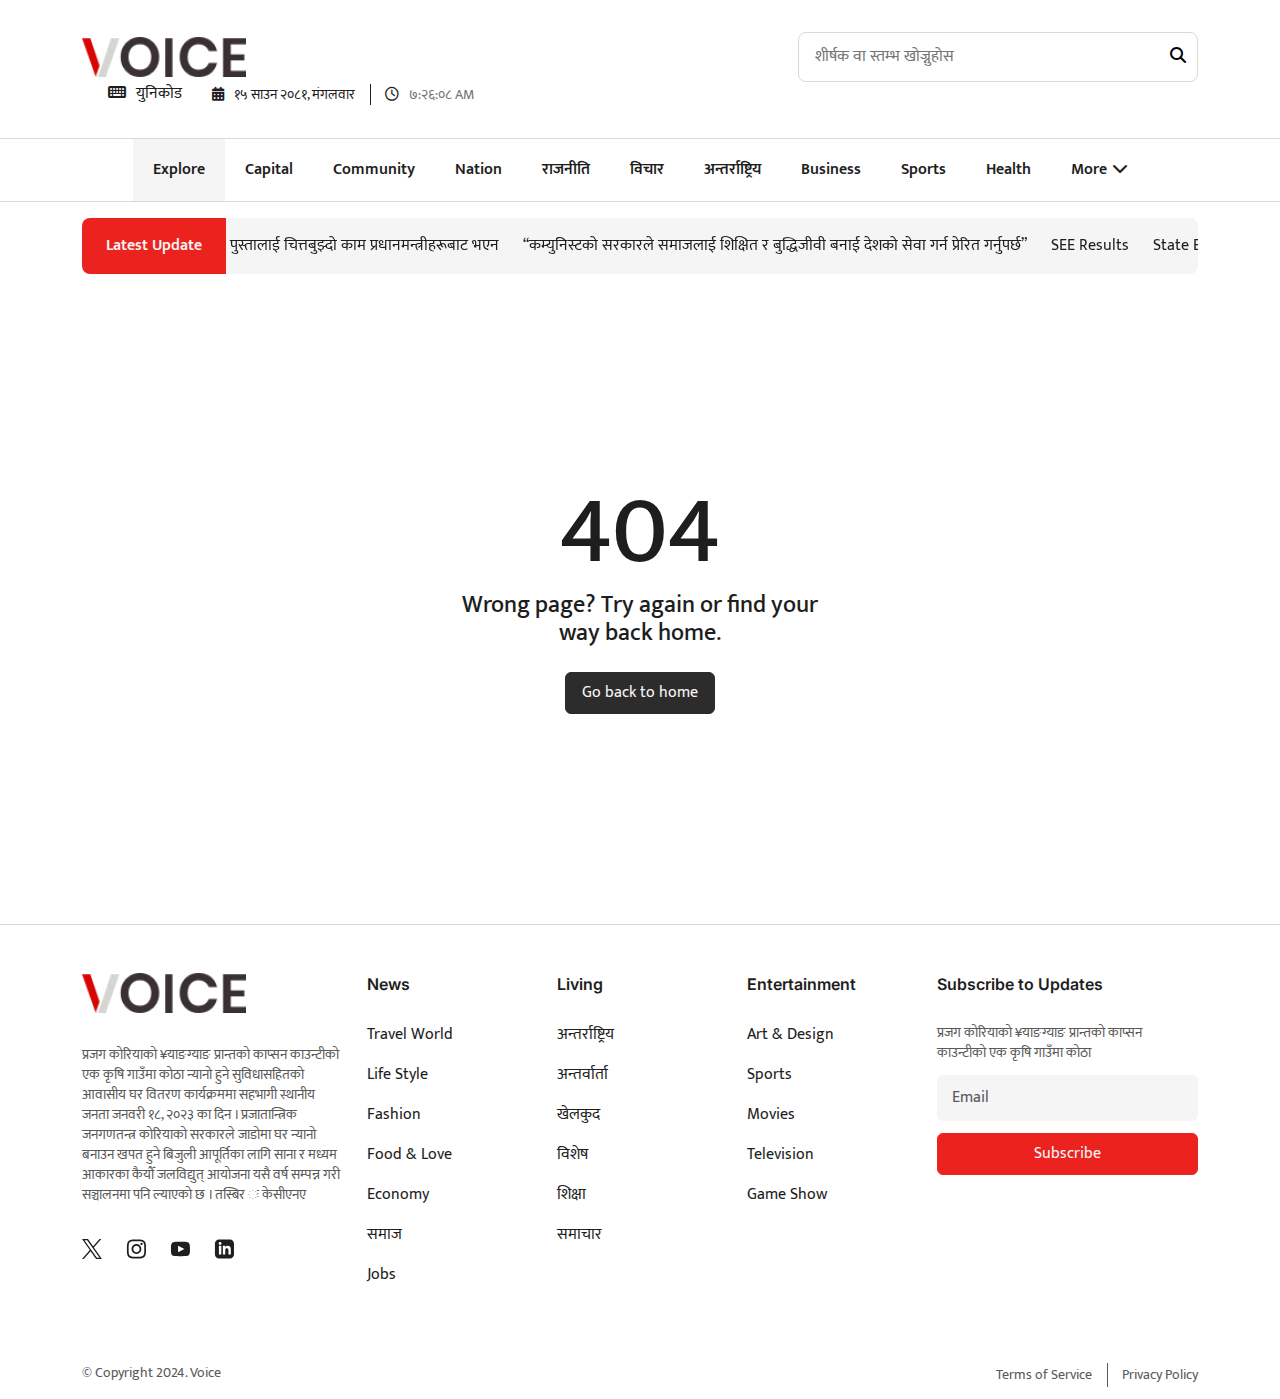
<file: errorpage.html>
<!DOCTYPE html>
<html lang="en">
<head>
    <meta charset="UTF-8">
    <meta name="viewport" content="width=device-width, initial-scale=1">
    <title>Error page</title>
    <link rel="stylesheet" type="text/css" href="css/bootstrap.css">
    <link rel="stylesheet" type="text/css" href="css/splide.min.css">
    <link rel="stylesheet" type="text/css" href="css/all.css">
    <link rel="stylesheet" type="text/css" href="styles.css">
    <link rel="stylesheet" type="text/css" href="css/responsive.css">
</head>
<body>

    <!-- header -->
    <header class="site-header">
        <div class="logo-search-login">
            <div class="container">
                <div class="wrap">
                    <div class="logo">
                        <a href="index.html" title="">
                            <img src="image/logo.png" alt="">
                        </a>
                    </div>
                    <div class="search-box">
                        <form action="">
                            <div class="wrap">
                                <div class="form-group">
                                    <input type="text" placeholder="शीर्षक वा स्तम्भ खोज्नुहोस" class="form-input"
                                        id="searchInput">
                                </div>
                                <div class="form-group submit">
                                    <button type="submit">
                                        <span class="icon"><i class="fa-solid fa-magnifying-glass"></i></span>
                                    </button>
                                </div>
                            </div>
                        </form>
                    </div>
                    <div class="date-time top-text-wrap">
                        <div class="unicode">
                            <a href="unicode-page.html" title="">
                                <span class="icon">
                                    <i class="fa-solid fa-keyboard"></i>
                                </span>
                                <span class="text">युनिकोड</span>
                            </a>
                        </div>
                        <span class="item date">
                            <i class="fa-solid fa-calendar-days"></i>
                            <div class="dateDisplay">१५ साउन २०८१, मंगलवार</div>
                        </span>
                        <span class="item time">
                            <i class="fa-regular fa-clock"></i>
                            <div id="timeDisplay"></div>
                        </span>
                    </div>
                </div>
            </div>
        </div>
        <div class="bottom-header">
            <nav>
                <div class="container">
                    <div class="nav-bar">
                        <div class="logo">
                            <a href="index.html" title="">
                                <img src="image/logo.png" alt="">
                            </a>
                        </div>
                        <div class="menu-wrap">
                            <div class="menu-close">
                                <i class="fa-solid fa-x"></i>
                            </div>
                            <ul class="primary-menu">
                                <li>
                                    <a href="errorpage.html" title="" class="active">Explore</a>
                                </li>
                                <li>
                                    <a href="listing-page.html" title="">Capital</a>
                                </li>
                                <li>
                                    <a href="single-page.html" title="">Community</a>
                                </li>
                                <li>
                                    <a href="search-result.html" title="">Nation</a>
                                </li>
                                <li>
                                    <a href="errorpage2.html" title="">राजनीति</a>
                                </li>
                                <li>
                                    <a href="#" title="">विचार</a>
                                </li>
                                <li>
                                    <a href="#" title="">अन्तर्राष्ट्रिय</a>
                                </li>
                                <li>
                                    <a href="#" title="">Business</a>
                                </li>
                                <li>
                                    <a href="#" title="">Sports</a>
                                </li>
                                <li>
                                    <a href="#" title="">Health</a>
                                </li>
                                <li class="more-link">
                                    <a href="#" title="">More</a>
                                    <ul class="sub-menu">
                                        <li>
                                            <a href="#" title="">कला–मनोरञ्जन</a>
                                        </li>
                                        <li>
                                            <a href="#" title="">खेलकुद</a>
                                        </li>
                                    </ul>
                                </li>
                            </ul>
                        </div>
                        <div class="hamburger-menu">
                            <div class="menu-open">
                                <i class="fa-solid fa-bars"></i>
                            </div>
                        </div>
                    </div>
                    <div class="overlay"></div>
                </div>
            </nav>
        </div>
        <div class="latest-update">
            <div class="container">
                <div class="text-wrap">
                    <span class="text ">Latest Update</span>
                    <div class="splide latest-update-slide">
                        <div class="splide__track">
                            <ul class="splide__list">
                                <li class="splide__slide">
                                    <a href="#" title="" class="text">नयाँ पुस्तालाई चित्तबुझ्दो काम प्रधानमन्त्रीहरूबाट
                                        भएन</a>
                                </li>
                                <li class="splide__slide">
                                    <a href="#" title="" class="text">“कम्युनिस्टको सरकारले समाजलाई शिक्षित र बुद्धिजीवी
                                        बनाई देशको सेवा गर्न प्रेरित गर्नुपर्छ”</a>
                                </li>
                                <li class="splide__slide">
                                    <a href="#" title="" class="text">SEE Results</a>
                                </li>
                                <li class="splide__slide">
                                    <a href="#" title="" class="text">State Budget 2081/82</a>
                                </li>
                                <li class="splide__slide">
                                    <a href="#" title="" class="text">Twenty-20 World Cup Cricket</a>
                                </li>
                                <li class="splide__slide">
                                    <a href="#" title="" class="text">Budget 081/082</a>
                                </li>
                            </ul>
                        </div>
                    </div>
                </div>
            </div>
        </div>
    </header>
    <!-- header -->
     
    <!-- error-section -->
     <section class="error-section">
        <div class="container">
            <div class="error-content">
                <div class="content">
                    <div class="main-title">
                        <h1 class="title">404</h1>
                        <h2 class="sub-title">Wrong page? Try again or find your way back home.</h2>
                        <div class="btn-wrap">
                            <a href="index.html" title="" class="btn-box black">Go back to home</a>
                        </div>
                    </div>
                </div>
            </div>
        </div>
     </section>
    <!-- error-section -->

    <!-- footer -->
    <footer class="site-footer">
        <div class="top-footer">
            <div class="container">
                <div class="row g-4">
                    <div class="col-xl-3">
                        <div class="footer-content">
                            <div class="logo">
                                <a href="index.html" title="">
                                    <img src="image/logo.png" alt="">
                                </a>
                            </div>
                            <div class="description">
                                <p>प्रजग कोरियाको ¥याङग्याङ प्रान्तको काप्सन काउन्टीको एक कृषि गाउँमा कोठा न्यानो हुने सुविधासहितको आवासीय घर वितरण कार्यक्रममा सहभागी स्थानीय जनता जनवरी १८, २०२३ का दिन । प्रजातान्त्रिक जनगणतन्त्र कोरियाको सरकारले जाडोमा घर न्यानो बनाउन खपत हुने बिजुली आपूर्तिका लागि साना र मध्यम आकारका कैयौँ जलविद्युत् आयोजना यसै वर्ष सम्पन्न गरी सञ्चालनमा पनि ल्याएको छ ।  तस्बिर ः केसीएनए </p>
                            </div>
                            <ul class="social-links">
                                <li>
                                    <a href="#" title="">
                                        <span class="icon">
                                            <svg width="20" height="20" viewBox="0 0 20 20" fill="none"
                                                xmlns="http://www.w3.org/2000/svg">
                                                <path
                                                    d="M11.8948 8.46961L19.3352 0H17.5727L11.1094 7.35254L5.95104 0H0L7.80217 11.1194L0 20H1.76253L8.58351 12.2338L14.0323 20H19.9833M2.39867 1.30158H5.10641L17.5714 18.7624H14.8629"
                                                    fill="#1E1E1E" />
                                            </svg>
                                        </span>
                                    </a>
                                </li>
                                <li>
                                    <a href="#" title="">
                                        <span class="icon">
                                            <svg width="21" height="20" viewBox="0 0 21 20" fill="none"
                                                xmlns="http://www.w3.org/2000/svg">
                                                <path
                                                    d="M10.9833 1.8025C13.6533 1.8025 13.97 1.8125 15.025 1.86083C17.735 1.98417 19.0008 3.27 19.1242 5.96C19.1725 7.01417 19.1817 7.33083 19.1817 10.0008C19.1817 12.6717 19.1717 12.9875 19.1242 14.0417C19 16.7292 17.7375 18.0175 15.025 18.1408C13.97 18.1892 13.655 18.1992 10.9833 18.1992C8.31334 18.1992 7.99667 18.1892 6.9425 18.1408C4.22584 18.0167 2.96667 16.725 2.84334 14.0408C2.795 12.9867 2.785 12.6708 2.785 10C2.785 7.33 2.79584 7.01417 2.84334 5.95917C2.9675 3.27 4.23 1.98333 6.9425 1.86C7.9975 1.8125 8.31334 1.8025 10.9833 1.8025ZM10.9833 0C8.2675 0 7.9275 0.0116667 6.86084 0.06C3.22917 0.226667 1.21084 2.24167 1.04417 5.87667C0.995004 6.94417 0.983337 7.28417 0.983337 10C0.983337 12.7158 0.995004 13.0567 1.04334 14.1233C1.21 17.755 3.225 19.7733 6.86 19.94C7.9275 19.9883 8.2675 20 10.9833 20C13.6992 20 14.04 19.9883 15.1067 19.94C18.735 19.7733 20.7583 17.7583 20.9225 14.1233C20.9717 13.0567 20.9833 12.7158 20.9833 10C20.9833 7.28417 20.9717 6.94417 20.9233 5.8775C20.76 2.24917 18.7425 0.2275 15.1075 0.0608333C14.04 0.0116667 13.6992 0 10.9833 0ZM10.9833 4.865C8.1475 4.865 5.84834 7.16417 5.84834 10C5.84834 12.8358 8.1475 15.1358 10.9833 15.1358C13.8192 15.1358 16.1183 12.8367 16.1183 10C16.1183 7.16417 13.8192 4.865 10.9833 4.865ZM10.9833 13.3333C9.1425 13.3333 7.65 11.8417 7.65 10C7.65 8.15917 9.1425 6.66667 10.9833 6.66667C12.8242 6.66667 14.3167 8.15917 14.3167 10C14.3167 11.8417 12.8242 13.3333 10.9833 13.3333ZM16.3217 3.4625C15.6583 3.4625 15.1208 4 15.1208 4.6625C15.1208 5.325 15.6583 5.8625 16.3217 5.8625C16.9842 5.8625 17.5208 5.325 17.5208 4.6625C17.5208 4 16.9842 3.4625 16.3217 3.4625Z"
                                                    fill="#1E1E1E" />
                                            </svg>
                                        </span>
                                    </a>
                                </li>
                                <li>
                                    <a href="#" title="">
                                        <span class="icon">
                                            <svg width="21" height="16" viewBox="0 0 21 16" fill="none"
                                                xmlns="http://www.w3.org/2000/svg">
                                                <path
                                                    d="M17.3292 0.653438C14.3258 0.448438 7.63667 0.449271 4.6375 0.653438C1.39 0.875104 1.0075 2.83677 0.983337 8.0001C1.0075 13.1543 1.38667 15.1243 4.6375 15.3468C7.6375 15.5509 14.3258 15.5518 17.3292 15.3468C20.5767 15.1251 20.9592 13.1634 20.9833 8.0001C20.9592 2.84594 20.58 0.875938 17.3292 0.653438ZM8.48334 11.3334V4.66677L15.15 7.99427L8.48334 11.3334Z"
                                                    fill="#1E1E1E" />
                                            </svg>
                                        </span>
                                    </a>
                                </li>
                                <li>
                                    <a href="#" title="">
                                        <span class="icon">
                                            <svg width="21" height="20" viewBox="0 0 21 20" fill="none"
                                                xmlns="http://www.w3.org/2000/svg">
                                                <path
                                                    d="M16.8167 0H5.15C2.84917 0 0.983337 1.86583 0.983337 4.16667V15.8333C0.983337 18.1342 2.84917 20 5.15 20H16.8167C19.1183 20 20.9833 18.1342 20.9833 15.8333V4.16667C20.9833 1.86583 19.1183 0 16.8167 0ZM7.65 15.8333H5.15V6.66667H7.65V15.8333ZM6.4 5.61C5.595 5.61 4.94167 4.95167 4.94167 4.14C4.94167 3.32833 5.595 2.67 6.4 2.67C7.205 2.67 7.85834 3.32833 7.85834 4.14C7.85834 4.95167 7.20584 5.61 6.4 5.61ZM17.65 15.8333H15.15V11.1633C15.15 8.35667 11.8167 8.56917 11.8167 11.1633V15.8333H9.31667V6.66667H11.8167V8.1375C12.98 5.9825 17.65 5.82333 17.65 10.2008V15.8333Z"
                                                    fill="#1E1E1E" />
                                            </svg>
                                        </span>
                                    </a>
                                </li>
                            </ul>
                        </div>
                    </div>
                    <div class="col-xl-6 col-md-8">
                        <div class="row g-4">
                            <div class="col-md-4">
                                <div class="footer-item">
                                    <h3 class="title">News</h3>
                                    <ul class="footer-link">
                                        <li><a href="#" title="">Travel World</a></li>
                                        <li><a href="#" title="">Life Style</a></li>
                                        <li><a href="#" title="">Fashion</a></li>
                                        <li><a href="#" title="">Food & Love</a></li>
                                        <li><a href="#" title="">Economy</a></li>
                                        <li><a href="#" title="">समाज</a></li>
                                        <li><a href="#" title="">Jobs</a></li>
                                    </ul>
                                </div>
                            </div>
                            <div class="col-md-4">
                                <div class="footer-item">
                                    <h3 class="title">Living</h3>
                                    <ul class="footer-link">
                                        <li><a href="#" title="">अन्तर्राष्ट्रिय</a></li>
                                        <li><a href="#" title="">अन्तर्वार्ता</a></li>
                                        <li><a href="#" title="">खेलकुद</a></li>
                                        <li><a href="#" title="">विशेष</a></li>
                                        <li><a href="#" title="">शिक्षा</a></li>
                                        <li><a href="#" title="">समाचार</a></li>
                                    </ul>
                                </div>
                            </div>
                            <div class="col-md-4">
                                <div class="footer-item">
                                    <h3 class="title">Entertainment</h3>
                                    <ul class="footer-link">
                                        <li><a href="#" title="">Art & Design</a></li>
                                        <li><a href="#" title="">Sports</a></li>
                                        <li><a href="#" title="">Movies</a></li>
                                        <li><a href="#" title="">Television</a></li>
                                        <li><a href="#" title="">Game Show</a></li>
                                    </ul>
                                </div>
                            </div>
                        </div>
                    </div>
                    <div class="col-xl-3 col-md-4">
                        <div class="footer-item">
                            <h3 class="title">Subscribe to Updates</h3>
                            <p>प्रजग कोरियाको ¥याङग्याङ प्रान्तको काप्सन काउन्टीको एक कृषि गाउँमा कोठा</p>
                            <div class="subscribe-form">
                                <form action="">
                                    <div class="wrap">
                                        <div class="form-group">
                                            <input type="email" placeholder="Email" class="form-input">
                                        </div>
                                        <div class="form-group submit">
                                            <input type="submit" class="btn-box red" value="Subscribe">
                                        </div>
                                    </div>
                                </form>
                            </div>
                        </div>
                    </div>
                </div>
            </div>
        </div>
        <div class="copy-right-box">
            <div class="container">
                <div class="wrap">
                    <span class="text">© Copyright 2024. Voice</span>
                    <ul class="copyright-list">
                        <li>
                            <a href="#" class="text" title="">Terms of Service</a>
                        </li>
                        <li>
                            <a href="#" class="text" title="">Privacy Policy</a>
                        </li>
                    </ul>
                </div>
            </div>
        </div>
        <button class="bottom-to-top" id="bottom-to-top">
            <svg xmlns="http://www.w3.org/2000/svg" width="91" height="50" viewBox="0 0 91 50" fill="none" style="transform: rotate(180deg);">
                <path fill-rule="evenodd" clip-rule="evenodd" d="M90.9091 6.3188L84.5182 0L45.3955 37.551L42.5 35L41.2455 33.5671L6.48637 0.20419L0 6.42756C9.60454 15.6503 36.4273 41.3955 45.3955 50C52.0591 43.6091 45.5636 49.8415 90.9091 6.3188Z" fill="#fff"/>
            </svg>
        </button>
    </footer>
    <!-- footer -->

    <script src="js/jquery.min.js"></script>
    <script src="js/bootstrap.js"></script>
    <script src="js/splide-auto-scroll.js"></script>
    <script src="js/splide.min.js"></script>
    <script src="js/script.js"></script>
    
</body>
</html>
</file>
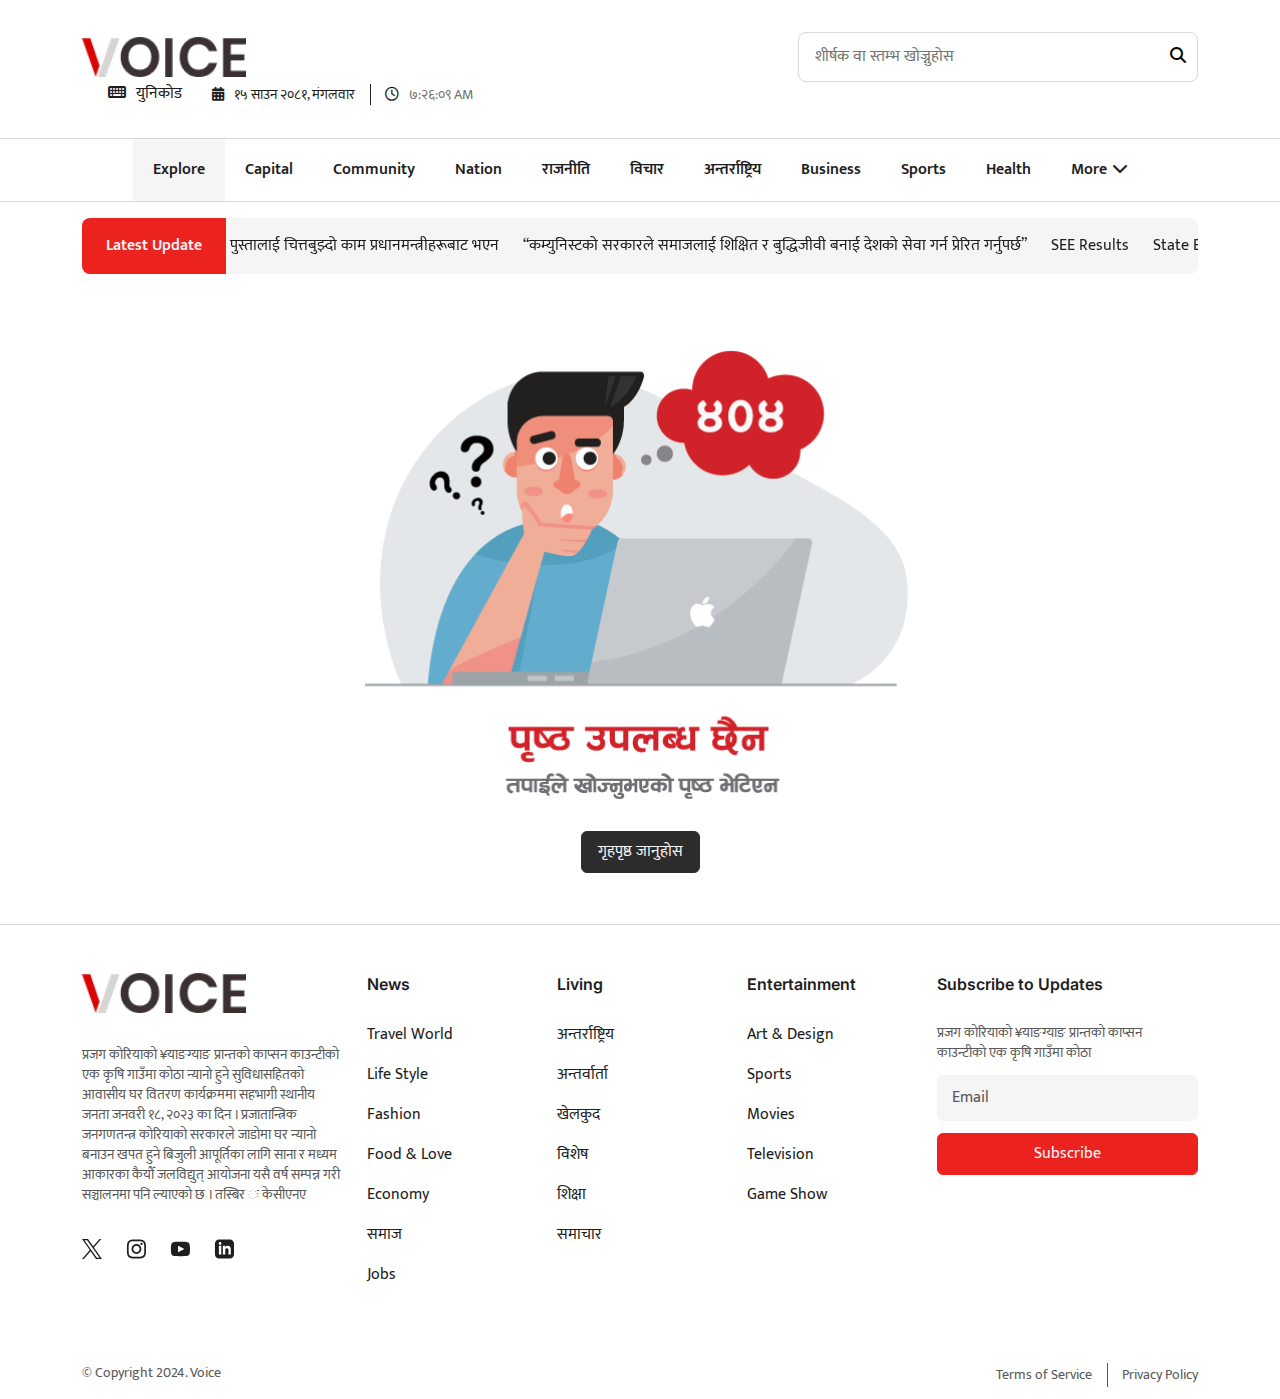
<file: errorpage2.html>
<!DOCTYPE html>
<html lang="en">

<head>
    <meta charset="UTF-8">
    <meta name="viewport" content="width=device-width, initial-scale=1">
    <title>Error page 2</title>
    <link rel="stylesheet" type="text/css" href="css/bootstrap.css">
    <link rel="stylesheet" type="text/css" href="css/splide.min.css">
    <link rel="stylesheet" type="text/css" href="css/all.css">
    <link rel="stylesheet" type="text/css" href="styles.css">
    <link rel="stylesheet" type="text/css" href="css/responsive.css">
</head>

<body>

    <!-- header -->
    <header class="site-header">
        <div class="logo-search-login">
            <div class="container">
                <div class="wrap">
                    <div class="logo">
                        <a href="index.html" title="">
                            <img src="image/logo.png" alt="">
                        </a>
                    </div>
                    <div class="search-box">
                        <form action="">
                            <div class="wrap">
                                <div class="form-group">
                                    <input type="text" placeholder="शीर्षक वा स्तम्भ खोज्नुहोस" class="form-input"
                                        id="searchInput">
                                </div>
                                <div class="form-group submit">
                                    <button type="submit">
                                        <span class="icon"><i class="fa-solid fa-magnifying-glass"></i></span>
                                    </button>
                                </div>
                            </div>
                        </form>
                    </div>
                    <div class="date-time top-text-wrap">
                        <div class="unicode">
                            <a href="unicode-page.html" title="">
                                <span class="icon">
                                    <i class="fa-solid fa-keyboard"></i>
                                </span>
                                <span class="text">युनिकोड</span>
                            </a>
                        </div>
                        <span class="item date">
                            <i class="fa-solid fa-calendar-days"></i>
                            <div class="dateDisplay">१५ साउन २०८१, मंगलवार</div>
                        </span>
                        <span class="item time">
                            <i class="fa-regular fa-clock"></i>
                            <div id="timeDisplay"></div>
                        </span>
                    </div>
                </div>
            </div>
        </div>
        <div class="bottom-header">
            <nav>
                <div class="container">
                    <div class="nav-bar">
                        <div class="logo">
                            <a href="index.html" title="">
                                <img src="image/logo.png" alt="">
                            </a>
                        </div>
                        <div class="menu-wrap">
                            <div class="menu-close">
                                <i class="fa-solid fa-x"></i>
                            </div>
                            <ul class="primary-menu">
                                <li>
                                    <a href="errorpage.html" title="" class="active">Explore</a>
                                </li>
                                <li>
                                    <a href="listing-page.html" title="">Capital</a>
                                </li>
                                <li>
                                    <a href="single-page.html" title="">Community</a>
                                </li>
                                <li>
                                    <a href="search-result.html" title="">Nation</a>
                                </li>
                                <li>
                                    <a href="errorpage2.html" title="">राजनीति</a>
                                </li>
                                <li>
                                    <a href="#" title="">विचार</a>
                                </li>
                                <li>
                                    <a href="#" title="">अन्तर्राष्ट्रिय</a>
                                </li>
                                <li>
                                    <a href="#" title="">Business</a>
                                </li>
                                <li>
                                    <a href="#" title="">Sports</a>
                                </li>
                                <li>
                                    <a href="#" title="">Health</a>
                                </li>
                                <li class="more-link">
                                    <a href="#" title="">More</a>
                                    <ul class="sub-menu">
                                        <li>
                                            <a href="#" title="">कला–मनोरञ्जन</a>
                                        </li>
                                        <li>
                                            <a href="#" title="">खेलकुद</a>
                                        </li>
                                    </ul>
                                </li>
                            </ul>
                        </div>
                        <div class="hamburger-menu">
                            <div class="menu-open">
                                <i class="fa-solid fa-bars"></i>
                            </div>
                        </div>
                    </div>
                    <div class="overlay"></div>
                </div>
            </nav>
        </div>
        <div class="latest-update">
            <div class="container">
                <div class="text-wrap">
                    <span class="text ">Latest Update</span>
                    <div class="splide latest-update-slide">
                        <div class="splide__track">
                            <ul class="splide__list">
                                <li class="splide__slide">
                                    <a href="#" title="" class="text">नयाँ पुस्तालाई चित्तबुझ्दो काम प्रधानमन्त्रीहरूबाट
                                        भएन</a>
                                </li>
                                <li class="splide__slide">
                                    <a href="#" title="" class="text">“कम्युनिस्टको सरकारले समाजलाई शिक्षित र बुद्धिजीवी
                                        बनाई देशको सेवा गर्न प्रेरित गर्नुपर्छ”</a>
                                </li>
                                <li class="splide__slide">
                                    <a href="#" title="" class="text">SEE Results</a>
                                </li>
                                <li class="splide__slide">
                                    <a href="#" title="" class="text">State Budget 2081/82</a>
                                </li>
                                <li class="splide__slide">
                                    <a href="#" title="" class="text">Twenty-20 World Cup Cricket</a>
                                </li>
                                <li class="splide__slide">
                                    <a href="#" title="" class="text">Budget 081/082</a>
                                </li>
                            </ul>
                        </div>
                    </div>
                </div>
            </div>
        </div>
    </header>
    <!-- header -->

    <section class="error-section-img">
        <div class="container">
            <div class="error-content">
                <div class="image">
                    <img src="image/404-vector.png" class="img-cover" alt="">
                </div>
                <div class="content">
                    <div class="btn-wrap center">
                        <a href="index.html" title="" class="btn-box black">गृहपृष्ठ जानुहोस</a>
                    </div>
                </div>
            </div>
        </div>
    </section>


    <!-- footer -->
    <footer class="site-footer">
        <div class="top-footer">
            <div class="container">
                <div class="row g-4">
                    <div class="col-xl-3">
                        <div class="footer-content">
                            <div class="logo">
                                <a href="index.html" title="">
                                    <img src="image/logo.png" alt="">
                                </a>
                            </div>
                            <div class="description">
                                <p>प्रजग कोरियाको ¥याङग्याङ प्रान्तको काप्सन काउन्टीको एक कृषि गाउँमा कोठा न्यानो हुने सुविधासहितको आवासीय घर वितरण कार्यक्रममा सहभागी स्थानीय जनता जनवरी १८, २०२३ का दिन । प्रजातान्त्रिक जनगणतन्त्र कोरियाको सरकारले जाडोमा घर न्यानो बनाउन खपत हुने बिजुली आपूर्तिका लागि साना र मध्यम आकारका कैयौँ जलविद्युत् आयोजना यसै वर्ष सम्पन्न गरी सञ्चालनमा पनि ल्याएको छ ।  तस्बिर ः केसीएनए </p>
                            </div>
                            <ul class="social-links">
                                <li>
                                    <a href="#" title="">
                                        <span class="icon">
                                            <svg width="20" height="20" viewBox="0 0 20 20" fill="none"
                                                xmlns="http://www.w3.org/2000/svg">
                                                <path
                                                    d="M11.8948 8.46961L19.3352 0H17.5727L11.1094 7.35254L5.95104 0H0L7.80217 11.1194L0 20H1.76253L8.58351 12.2338L14.0323 20H19.9833M2.39867 1.30158H5.10641L17.5714 18.7624H14.8629"
                                                    fill="#1E1E1E" />
                                            </svg>
                                        </span>
                                    </a>
                                </li>
                                <li>
                                    <a href="#" title="">
                                        <span class="icon">
                                            <svg width="21" height="20" viewBox="0 0 21 20" fill="none"
                                                xmlns="http://www.w3.org/2000/svg">
                                                <path
                                                    d="M10.9833 1.8025C13.6533 1.8025 13.97 1.8125 15.025 1.86083C17.735 1.98417 19.0008 3.27 19.1242 5.96C19.1725 7.01417 19.1817 7.33083 19.1817 10.0008C19.1817 12.6717 19.1717 12.9875 19.1242 14.0417C19 16.7292 17.7375 18.0175 15.025 18.1408C13.97 18.1892 13.655 18.1992 10.9833 18.1992C8.31334 18.1992 7.99667 18.1892 6.9425 18.1408C4.22584 18.0167 2.96667 16.725 2.84334 14.0408C2.795 12.9867 2.785 12.6708 2.785 10C2.785 7.33 2.79584 7.01417 2.84334 5.95917C2.9675 3.27 4.23 1.98333 6.9425 1.86C7.9975 1.8125 8.31334 1.8025 10.9833 1.8025ZM10.9833 0C8.2675 0 7.9275 0.0116667 6.86084 0.06C3.22917 0.226667 1.21084 2.24167 1.04417 5.87667C0.995004 6.94417 0.983337 7.28417 0.983337 10C0.983337 12.7158 0.995004 13.0567 1.04334 14.1233C1.21 17.755 3.225 19.7733 6.86 19.94C7.9275 19.9883 8.2675 20 10.9833 20C13.6992 20 14.04 19.9883 15.1067 19.94C18.735 19.7733 20.7583 17.7583 20.9225 14.1233C20.9717 13.0567 20.9833 12.7158 20.9833 10C20.9833 7.28417 20.9717 6.94417 20.9233 5.8775C20.76 2.24917 18.7425 0.2275 15.1075 0.0608333C14.04 0.0116667 13.6992 0 10.9833 0ZM10.9833 4.865C8.1475 4.865 5.84834 7.16417 5.84834 10C5.84834 12.8358 8.1475 15.1358 10.9833 15.1358C13.8192 15.1358 16.1183 12.8367 16.1183 10C16.1183 7.16417 13.8192 4.865 10.9833 4.865ZM10.9833 13.3333C9.1425 13.3333 7.65 11.8417 7.65 10C7.65 8.15917 9.1425 6.66667 10.9833 6.66667C12.8242 6.66667 14.3167 8.15917 14.3167 10C14.3167 11.8417 12.8242 13.3333 10.9833 13.3333ZM16.3217 3.4625C15.6583 3.4625 15.1208 4 15.1208 4.6625C15.1208 5.325 15.6583 5.8625 16.3217 5.8625C16.9842 5.8625 17.5208 5.325 17.5208 4.6625C17.5208 4 16.9842 3.4625 16.3217 3.4625Z"
                                                    fill="#1E1E1E" />
                                            </svg>
                                        </span>
                                    </a>
                                </li>
                                <li>
                                    <a href="#" title="">
                                        <span class="icon">
                                            <svg width="21" height="16" viewBox="0 0 21 16" fill="none"
                                                xmlns="http://www.w3.org/2000/svg">
                                                <path
                                                    d="M17.3292 0.653438C14.3258 0.448438 7.63667 0.449271 4.6375 0.653438C1.39 0.875104 1.0075 2.83677 0.983337 8.0001C1.0075 13.1543 1.38667 15.1243 4.6375 15.3468C7.6375 15.5509 14.3258 15.5518 17.3292 15.3468C20.5767 15.1251 20.9592 13.1634 20.9833 8.0001C20.9592 2.84594 20.58 0.875938 17.3292 0.653438ZM8.48334 11.3334V4.66677L15.15 7.99427L8.48334 11.3334Z"
                                                    fill="#1E1E1E" />
                                            </svg>
                                        </span>
                                    </a>
                                </li>
                                <li>
                                    <a href="#" title="">
                                        <span class="icon">
                                            <svg width="21" height="20" viewBox="0 0 21 20" fill="none"
                                                xmlns="http://www.w3.org/2000/svg">
                                                <path
                                                    d="M16.8167 0H5.15C2.84917 0 0.983337 1.86583 0.983337 4.16667V15.8333C0.983337 18.1342 2.84917 20 5.15 20H16.8167C19.1183 20 20.9833 18.1342 20.9833 15.8333V4.16667C20.9833 1.86583 19.1183 0 16.8167 0ZM7.65 15.8333H5.15V6.66667H7.65V15.8333ZM6.4 5.61C5.595 5.61 4.94167 4.95167 4.94167 4.14C4.94167 3.32833 5.595 2.67 6.4 2.67C7.205 2.67 7.85834 3.32833 7.85834 4.14C7.85834 4.95167 7.20584 5.61 6.4 5.61ZM17.65 15.8333H15.15V11.1633C15.15 8.35667 11.8167 8.56917 11.8167 11.1633V15.8333H9.31667V6.66667H11.8167V8.1375C12.98 5.9825 17.65 5.82333 17.65 10.2008V15.8333Z"
                                                    fill="#1E1E1E" />
                                            </svg>
                                        </span>
                                    </a>
                                </li>
                            </ul>
                        </div>
                    </div>
                    <div class="col-xl-6 col-md-8">
                        <div class="row g-4">
                            <div class="col-md-4">
                                <div class="footer-item">
                                    <h3 class="title">News</h3>
                                    <ul class="footer-link">
                                        <li><a href="#" title="">Travel World</a></li>
                                        <li><a href="#" title="">Life Style</a></li>
                                        <li><a href="#" title="">Fashion</a></li>
                                        <li><a href="#" title="">Food & Love</a></li>
                                        <li><a href="#" title="">Economy</a></li>
                                        <li><a href="#" title="">समाज</a></li>
                                        <li><a href="#" title="">Jobs</a></li>
                                    </ul>
                                </div>
                            </div>
                            <div class="col-md-4">
                                <div class="footer-item">
                                    <h3 class="title">Living</h3>
                                    <ul class="footer-link">
                                        <li><a href="#" title="">अन्तर्राष्ट्रिय</a></li>
                                        <li><a href="#" title="">अन्तर्वार्ता</a></li>
                                        <li><a href="#" title="">खेलकुद</a></li>
                                        <li><a href="#" title="">विशेष</a></li>
                                        <li><a href="#" title="">शिक्षा</a></li>
                                        <li><a href="#" title="">समाचार</a></li>
                                    </ul>
                                </div>
                            </div>
                            <div class="col-md-4">
                                <div class="footer-item">
                                    <h3 class="title">Entertainment</h3>
                                    <ul class="footer-link">
                                        <li><a href="#" title="">Art & Design</a></li>
                                        <li><a href="#" title="">Sports</a></li>
                                        <li><a href="#" title="">Movies</a></li>
                                        <li><a href="#" title="">Television</a></li>
                                        <li><a href="#" title="">Game Show</a></li>
                                    </ul>
                                </div>
                            </div>
                        </div>
                    </div>
                    <div class="col-xl-3 col-md-4">
                        <div class="footer-item">
                            <h3 class="title">Subscribe to Updates</h3>
                            <p>प्रजग कोरियाको ¥याङग्याङ प्रान्तको काप्सन काउन्टीको एक कृषि गाउँमा कोठा</p>
                            <div class="subscribe-form">
                                <form action="">
                                    <div class="wrap">
                                        <div class="form-group">
                                            <input type="email" placeholder="Email" class="form-input">
                                        </div>
                                        <div class="form-group submit">
                                            <input type="submit" class="btn-box red" value="Subscribe">
                                        </div>
                                    </div>
                                </form>
                            </div>
                        </div>
                    </div>
                </div>
            </div>
        </div>
        <div class="copy-right-box">
            <div class="container">
                <div class="wrap">
                    <span class="text">© Copyright 2024. Voice</span>
                    <ul class="copyright-list">
                        <li>
                            <a href="#" class="text" title="">Terms of Service</a>
                        </li>
                        <li>
                            <a href="#" class="text" title="">Privacy Policy</a>
                        </li>
                    </ul>
                </div>
            </div>
        </div>
        <button class="bottom-to-top" id="bottom-to-top">
            <svg xmlns="http://www.w3.org/2000/svg" width="91" height="50" viewBox="0 0 91 50" fill="none" style="transform: rotate(180deg);">
                <path fill-rule="evenodd" clip-rule="evenodd" d="M90.9091 6.3188L84.5182 0L45.3955 37.551L42.5 35L41.2455 33.5671L6.48637 0.20419L0 6.42756C9.60454 15.6503 36.4273 41.3955 45.3955 50C52.0591 43.6091 45.5636 49.8415 90.9091 6.3188Z" fill="#fff"/>
            </svg>
        </button>
    </footer>
    <!-- footer -->


    <script src="js/jquery.min.js"></script>
    <script src="js/bootstrap.js"></script>
    <script src="js/splide-auto-scroll.js"></script>
    <script src="js/splide.min.js"></script>
    <script src="js/script.js"></script>

</body>

</html>
</file>
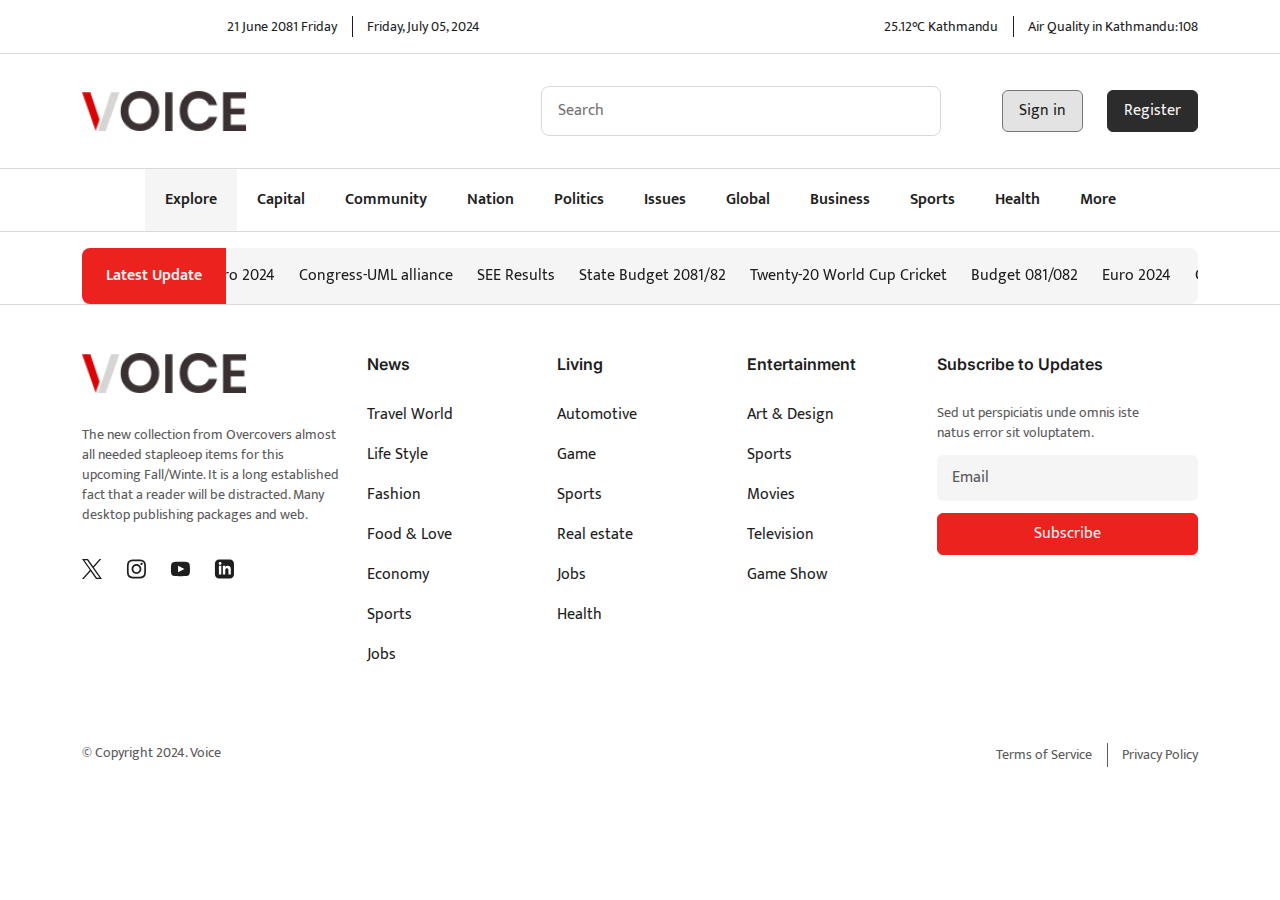
<file: listing-page.html>
<!DOCTYPE html>
<html lang="en">
<head>
    <meta charset="UTF-8">
    <meta name="viewport" content="width=device-width, initial-scale=1">
    <title>new portal</title>
    <link rel="stylesheet" type="text/css" href="css/bootstrap.css">
    <link rel="stylesheet" type="text/css" href="css/splide.min.css">
    <link rel="stylesheet" type="text/css" href="css/all.css">
    <link rel="stylesheet" type="text/css" href="styles.css">
    <link rel="stylesheet" type="text/css" href="css/responsive.css">
</head>
<body>

    <!-- header -->
    <header class="site-header">
        <div class="top-header">
            <div class="container">
                <div class="text-wrap">
                    <div class="date-time top-text-wrap">
                        <span class="item date">
                            21 June 2081 Friday
                        </span>
                        <span class="item time">
                            Friday, July 05, 2024
                        </span>
                    </div>
                    <div class="top-address top-text-wrap">
                        <span class="item address-degree">
                            25.12°C Kathmandu
                        </span>
                        <span class="item air-quality">
                            Air Quality in Kathmandu:108
                        </span>
                    </div>
                </div>
            </div>
        </div>
        <div class="logo-search-login">
            <div class="container">
                <div class="wrap">
                    <div class="logo">
                        <a href="index.html" title="">
                            <img src="image/logo.png" alt="">
                        </a>
                    </div>
                    <div class="search-box">
                        <form action="">
                            <div class="wrap">
                                <div class="form-group">
                                    <input type="text" placeholder="Search" class="form-input" id="searchInput">
                                </div>
                                <span class="remove-btn" onclick="clearSearch()">
                                    <svg width="11" height="10" viewBox="0 0 11 10" fill="none" xmlns="http://www.w3.org/2000/svg">
                                        <path d="M9.22223 1L1.22223 9M1.22223 1L9.22223 9" stroke="#1E1E1E" stroke-width="1.6" stroke-linecap="round" stroke-linejoin="round"/>
                                    </svg>                                
                                </span>
                            </div>
                        </form>
                    </div>                  
                    <div class="login-register btn-wrap">
                        <a href="#" class="btn-box light" title="">Sign in</a>
                        <a href="#" class="btn-box black" title="">Register</a>
                    </div>
                </div>
            </div>
        </div>
        <div class="bottom-header">
            <nav>
                <div class="container">
                    <div class="nav-bar">
                        <div class="hamburger-menu-wrap">
                            <div class="row align-items-center">
                                <div class="col-6">
                                    <div class="logo">
                                        <a href="index.html" title="">
                                            <img src="image/logo.png" alt="">
                                        </a>
                                    </div>
                                </div>
                                <div class="col-6">
                                    <div class="hamburger-menu"> 
                                        <div class="menu-open">
                                            <i class="fa-solid fa-bars"></i>
                                        </div>
                                    </div>
                                </div>
                            </div>
                        </div>
                        <div class="menu-wrap">
                            <div class="menu-close">
                                <i class="fa-solid fa-x"></i>
                            </div>
                            <ul class="primary-menu">
                                <li>
                                    <a href="#" title="" class="active">Explore</a>
                                </li>
                                <li>
                                    <a href="#" title="">Capital</a>
                                </li>
                                <li>
                                    <a href="#" title="">Community</a>
                                </li>
                                <li>
                                    <a href="#" title="">Nation</a>
                                </li>
                                <li>
                                    <a href="#" title="">Politics</a>
                                </li>
                                <li>
                                    <a href="#" title="">Issues</a>
                                </li>
                                <li>
                                    <a href="#" title="">Global</a>
                                </li>
                                <li>
                                    <a href="#" title="">Business</a>
                                </li>
                                <li>
                                    <a href="#" title="">Sports</a>
                                </li>
                                <li>
                                    <a href="#" title="">Health</a>
                                </li>
                                <li>
                                    <a href="#" title="">More</a>
                                </li>
                            </ul>
                        </div>
                    </div>
                    <div class="overlay"></div>
                </div>
            </nav>
        </div>
        <div class="latest-update">
            <div class="container">
                <div class="text-wrap">
                    <span class="text ">Latest Update</span>
                    <div class="splide latest-update-slide">
                        <div class="splide__track">
                            <ul class="splide__list">
                                <li class="splide__slide">
                                    <a href="#" title="" class="text">Euro 2024</a>
                                </li>
                                <li class="splide__slide">
                                    <a href="#" title="" class="text">Congress-UML alliance</a>
                                </li>
                                <li class="splide__slide">
                                    <a href="#" title="" class="text">SEE Results</a>
                                </li>
                                <li class="splide__slide">
                                    <a href="#" title="" class="text">State Budget 2081/82</a>
                                </li>
                                <li class="splide__slide">
                                    <a href="#" title="" class="text">Twenty-20 World Cup Cricket</a>
                                </li>
                                <li class="splide__slide">
                                    <a href="#" title="" class="text">Budget 081/082</a>
                                </li>
                            </ul>
                        </div>
                    </div>
                </div>
            </div>
        </div>
    </header>
    <!-- header -->
    

    <!-- footer -->
    <footer class="site-footer">
        <div class="top-footer">
            <div class="container">
                <div class="row g-4 gy-5">
                    <div class="col-xl-3">
                        <div class="footer-content">
                            <div class="logo">
                                <a href="index.html" title="">
                                    <img src="image/logo.png" alt="">
                                </a>
                            </div>
                            <div class="description">
                                <p>The new collection from Overcovers almost all needed stapleoep items for this upcoming Fall/Winte. It is a long established fact that a reader will be distracted. Many desktop publishing packages and web.</p>
                            </div>
                            <ul class="social-links">
                                <li>
                                    <a href="#" title="">
                                        <span class="icon">
                                            <svg width="20" height="20" viewBox="0 0 20 20" fill="none" xmlns="http://www.w3.org/2000/svg">
                                                <path d="M11.8948 8.46961L19.3352 0H17.5727L11.1094 7.35254L5.95104 0H0L7.80217 11.1194L0 20H1.76253L8.58351 12.2338L14.0323 20H19.9833M2.39867 1.30158H5.10641L17.5714 18.7624H14.8629" fill="#1E1E1E"/>
                                            </svg>                                                
                                        </span>
                                    </a>
                                </li>
                                <li>
                                    <a href="#" title="">
                                        <span class="icon">
                                            <svg width="21" height="20" viewBox="0 0 21 20" fill="none" xmlns="http://www.w3.org/2000/svg">
                                                <path d="M10.9833 1.8025C13.6533 1.8025 13.97 1.8125 15.025 1.86083C17.735 1.98417 19.0008 3.27 19.1242 5.96C19.1725 7.01417 19.1817 7.33083 19.1817 10.0008C19.1817 12.6717 19.1717 12.9875 19.1242 14.0417C19 16.7292 17.7375 18.0175 15.025 18.1408C13.97 18.1892 13.655 18.1992 10.9833 18.1992C8.31334 18.1992 7.99667 18.1892 6.9425 18.1408C4.22584 18.0167 2.96667 16.725 2.84334 14.0408C2.795 12.9867 2.785 12.6708 2.785 10C2.785 7.33 2.79584 7.01417 2.84334 5.95917C2.9675 3.27 4.23 1.98333 6.9425 1.86C7.9975 1.8125 8.31334 1.8025 10.9833 1.8025ZM10.9833 0C8.2675 0 7.9275 0.0116667 6.86084 0.06C3.22917 0.226667 1.21084 2.24167 1.04417 5.87667C0.995004 6.94417 0.983337 7.28417 0.983337 10C0.983337 12.7158 0.995004 13.0567 1.04334 14.1233C1.21 17.755 3.225 19.7733 6.86 19.94C7.9275 19.9883 8.2675 20 10.9833 20C13.6992 20 14.04 19.9883 15.1067 19.94C18.735 19.7733 20.7583 17.7583 20.9225 14.1233C20.9717 13.0567 20.9833 12.7158 20.9833 10C20.9833 7.28417 20.9717 6.94417 20.9233 5.8775C20.76 2.24917 18.7425 0.2275 15.1075 0.0608333C14.04 0.0116667 13.6992 0 10.9833 0ZM10.9833 4.865C8.1475 4.865 5.84834 7.16417 5.84834 10C5.84834 12.8358 8.1475 15.1358 10.9833 15.1358C13.8192 15.1358 16.1183 12.8367 16.1183 10C16.1183 7.16417 13.8192 4.865 10.9833 4.865ZM10.9833 13.3333C9.1425 13.3333 7.65 11.8417 7.65 10C7.65 8.15917 9.1425 6.66667 10.9833 6.66667C12.8242 6.66667 14.3167 8.15917 14.3167 10C14.3167 11.8417 12.8242 13.3333 10.9833 13.3333ZM16.3217 3.4625C15.6583 3.4625 15.1208 4 15.1208 4.6625C15.1208 5.325 15.6583 5.8625 16.3217 5.8625C16.9842 5.8625 17.5208 5.325 17.5208 4.6625C17.5208 4 16.9842 3.4625 16.3217 3.4625Z" fill="#1E1E1E"/>
                                            </svg>                                                
                                        </span>
                                    </a>
                                </li>
                                <li>
                                    <a href="#" title="">
                                        <span class="icon">
                                            <svg width="21" height="16" viewBox="0 0 21 16" fill="none" xmlns="http://www.w3.org/2000/svg">
                                                <path d="M17.3292 0.653438C14.3258 0.448438 7.63667 0.449271 4.6375 0.653438C1.39 0.875104 1.0075 2.83677 0.983337 8.0001C1.0075 13.1543 1.38667 15.1243 4.6375 15.3468C7.6375 15.5509 14.3258 15.5518 17.3292 15.3468C20.5767 15.1251 20.9592 13.1634 20.9833 8.0001C20.9592 2.84594 20.58 0.875938 17.3292 0.653438ZM8.48334 11.3334V4.66677L15.15 7.99427L8.48334 11.3334Z" fill="#1E1E1E"/>
                                            </svg>                                                
                                        </span>
                                    </a>
                                </li>
                                <li>
                                    <a href="#" title="">
                                        <span class="icon">
                                            <svg width="21" height="20" viewBox="0 0 21 20" fill="none" xmlns="http://www.w3.org/2000/svg">
                                                <path d="M16.8167 0H5.15C2.84917 0 0.983337 1.86583 0.983337 4.16667V15.8333C0.983337 18.1342 2.84917 20 5.15 20H16.8167C19.1183 20 20.9833 18.1342 20.9833 15.8333V4.16667C20.9833 1.86583 19.1183 0 16.8167 0ZM7.65 15.8333H5.15V6.66667H7.65V15.8333ZM6.4 5.61C5.595 5.61 4.94167 4.95167 4.94167 4.14C4.94167 3.32833 5.595 2.67 6.4 2.67C7.205 2.67 7.85834 3.32833 7.85834 4.14C7.85834 4.95167 7.20584 5.61 6.4 5.61ZM17.65 15.8333H15.15V11.1633C15.15 8.35667 11.8167 8.56917 11.8167 11.1633V15.8333H9.31667V6.66667H11.8167V8.1375C12.98 5.9825 17.65 5.82333 17.65 10.2008V15.8333Z" fill="#1E1E1E"/>
                                            </svg>                                                
                                        </span>
                                    </a>
                                </li>
                            </ul>
                        </div>
                    </div>
                    <div class="col-xl-6 col-md-8">
                        <div class="row gy-5">
                            <div class="col-md-4">
                                <div class="footer-item">
                                    <h3 class="title">News</h3>
                                    <ul class="footer-link">
                                        <li><a href="#" title="">Travel World</a></li>
                                        <li><a href="#" title="">Life Style</a></li>
                                        <li><a href="#" title="">Fashion</a></li>
                                        <li><a href="#" title="">Food & Love</a></li>
                                        <li><a href="#" title="">Economy</a></li>
                                        <li><a href="#" title="">Sports</a></li>
                                        <li><a href="#" title="">Jobs</a></li>
                                    </ul>
                                </div>
                            </div>
                            <div class="col-md-4">
                                <div class="footer-item">
                                    <h3 class="title">Living</h3>
                                    <ul class="footer-link">
                                        <li><a href="#" title="">Automotive</a></li>
                                        <li><a href="#" title="">Game</a></li>
                                        <li><a href="#" title="">Sports</a></li>
                                        <li><a href="#" title="">Real estate</a></li>
                                        <li><a href="#" title="">Jobs</a></li>
                                        <li><a href="#" title="">Health</a></li>
                                    </ul>
                                </div>
                            </div>
                            <div class="col-md-4">
                                <div class="footer-item">
                                    <h3 class="title">Entertainment</h3>
                                    <ul class="footer-link">
                                        <li><a href="#" title="">Art & Design</a></li>
                                        <li><a href="#" title="">Sports</a></li>
                                        <li><a href="#" title="">Movies</a></li>
                                        <li><a href="#" title="">Television</a></li>
                                        <li><a href="#" title="">Game Show</a></li>
                                    </ul>
                                </div>
                            </div>
                        </div>
                    </div>
                    <div class="col-xl-3 col-md-4">
                        <div class="footer-item">
                            <h3 class="title">Subscribe to Updates</h3>
                            <p>Sed ut perspiciatis unde omnis iste natus error sit voluptatem.</p>
                            <div class="subscribe-form">
                                <form action="">
                                    <div class="wrap">
                                        <div class="form-group">
                                            <input type="email" placeholder="Email" class="form-input">
                                        </div>
                                        <div class="form-group submit">
                                            <input type="submit" class="btn-box red" value="Subscribe">
                                        </div>
                                    </div>
                                </form>
                            </div>
                        </div>
                    </div>
                </div>
            </div>
        </div>
        <div class="copy-right-box">
            <div class="container">
                <div class="wrap">
                    <span class="text">© Copyright 2024. Voice</span>
                    <ul class="copyright-list">
                        <li> 
                            <a href="#" class="text" title="">Terms of Service</a>
                        </li>
                        <li>
                            <a href="#" class="text" title="">Privacy Policy</a>
                        </li>
                    </ul>
                </div>
            </div>
        </div>
    </footer>
    <!-- footer -->

    <script src="js/jquery.min.js"></script>
    <script src="js/bootstrap.js"></script>
    <script src="js/splide-auto-scroll.js"></script>
    <script src="js/splide.min.js"></script>
    <script src="js/script.js"></script>
    
</body>
</html>
</file>
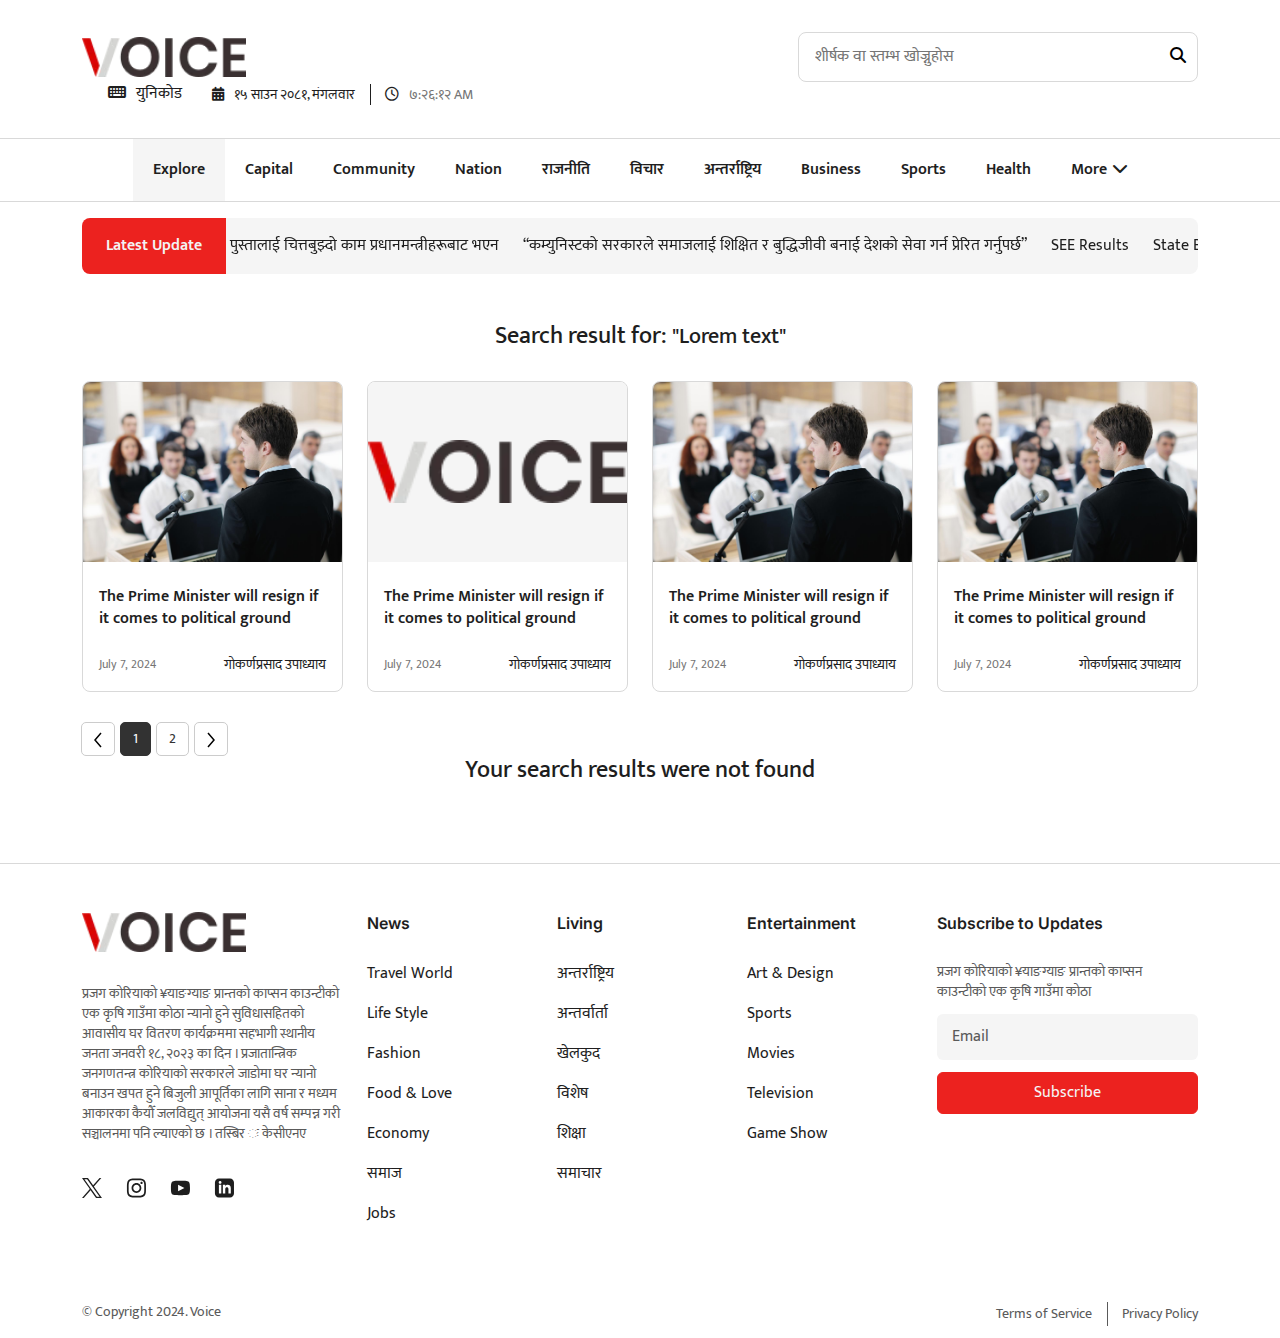
<file: search-result.html>
<!DOCTYPE html>
<html lang="en">
<head>
    <meta charset="UTF-8">
    <meta name="viewport" content="width=device-width, initial-scale=1">
    <title>Result page</title>
    <link rel="stylesheet" type="text/css" href="css/bootstrap.css">
    <link rel="stylesheet" type="text/css" href="css/splide.min.css">
    <link rel="stylesheet" type="text/css" href="css/all.css">
    <link rel="stylesheet" type="text/css" href="styles.css">
    <link rel="stylesheet" type="text/css" href="css/responsive.css">
</head>
<body>

    <!-- header -->
    <header class="site-header">
        <div class="logo-search-login">
            <div class="container">
                <div class="wrap">
                    <div class="logo">
                        <a href="index.html" title="">
                            <img src="image/logo.png" alt="">
                        </a>
                    </div>
                    <div class="search-box">
                        <form action="">
                            <div class="wrap">
                                <div class="form-group">
                                    <input type="text" placeholder="शीर्षक वा स्तम्भ खोज्नुहोस" class="form-input"
                                        id="searchInput">
                                </div>
                                <div class="form-group submit">
                                    <button type="submit">
                                        <span class="icon"><i class="fa-solid fa-magnifying-glass"></i></span>
                                    </button>
                                </div>
                            </div>
                        </form>
                    </div>
                    <div class="date-time top-text-wrap">
                        <div class="unicode">
                            <a href="unicode-page.html" title="">
                                <span class="icon">
                                    <i class="fa-solid fa-keyboard"></i>
                                </span>
                                <span class="text">युनिकोड</span>
                            </a>
                        </div>
                        <span class="item date">
                            <i class="fa-solid fa-calendar-days"></i>
                            <div class="dateDisplay">१५ साउन २०८१, मंगलवार</div>
                        </span>
                        <span class="item time">
                            <i class="fa-regular fa-clock"></i>
                            <div id="timeDisplay"></div>
                        </span>
                    </div>
                </div>
            </div>
        </div>
        <div class="bottom-header">
            <nav>
                <div class="container">
                    <div class="nav-bar">
                        <div class="logo">
                            <a href="index.html" title="">
                                <img src="image/logo.png" alt="">
                            </a>
                        </div>
                        <div class="menu-wrap">
                            <div class="menu-close">
                                <i class="fa-solid fa-x"></i>
                            </div>
                            <ul class="primary-menu">
                                <li>
                                    <a href="errorpage.html" title="" class="active">Explore</a>
                                </li>
                                <li>
                                    <a href="listing-page.html" title="">Capital</a>
                                </li>
                                <li>
                                    <a href="single-page.html" title="">Community</a>
                                </li>
                                <li>
                                    <a href="search-result.html" title="">Nation</a>
                                </li>
                                <li>
                                    <a href="errorpage2.html" title="">राजनीति</a>
                                </li>
                                <li>
                                    <a href="#" title="">विचार</a>
                                </li>
                                <li>
                                    <a href="#" title="">अन्तर्राष्ट्रिय</a>
                                </li>
                                <li>
                                    <a href="#" title="">Business</a>
                                </li>
                                <li>
                                    <a href="#" title="">Sports</a>
                                </li>
                                <li>
                                    <a href="#" title="">Health</a>
                                </li>
                                <li class="more-link">
                                    <a href="#" title="">More</a>
                                    <ul class="sub-menu">
                                        <li>
                                            <a href="#" title="">कला–मनोरञ्जन</a>
                                        </li>
                                        <li>
                                            <a href="#" title="">खेलकुद</a>
                                        </li>
                                    </ul>
                                </li>
                            </ul>
                        </div>
                        <div class="hamburger-menu">
                            <div class="menu-open">
                                <i class="fa-solid fa-bars"></i>
                            </div>
                        </div>
                    </div>
                    <div class="overlay"></div>
                </div>
            </nav>
        </div>
        <div class="latest-update">
            <div class="container">
                <div class="text-wrap">
                    <span class="text ">Latest Update</span>
                    <div class="splide latest-update-slide">
                        <div class="splide__track">
                            <ul class="splide__list">
                                <li class="splide__slide">
                                    <a href="#" title="" class="text">नयाँ पुस्तालाई चित्तबुझ्दो काम प्रधानमन्त्रीहरूबाट
                                        भएन</a>
                                </li>
                                <li class="splide__slide">
                                    <a href="#" title="" class="text">“कम्युनिस्टको सरकारले समाजलाई शिक्षित र बुद्धिजीवी
                                        बनाई देशको सेवा गर्न प्रेरित गर्नुपर्छ”</a>
                                </li>
                                <li class="splide__slide">
                                    <a href="#" title="" class="text">SEE Results</a>
                                </li>
                                <li class="splide__slide">
                                    <a href="#" title="" class="text">State Budget 2081/82</a>
                                </li>
                                <li class="splide__slide">
                                    <a href="#" title="" class="text">Twenty-20 World Cup Cricket</a>
                                </li>
                                <li class="splide__slide">
                                    <a href="#" title="" class="text">Budget 081/082</a>
                                </li>
                            </ul>
                        </div>
                    </div>
                </div>
            </div>
        </div>
    </header>
    <!-- header -->
    
    <!-- search-section -->
    <section class="search-section section-md-gaps">
        <div class="container">
            <!-- successfull -->
            <div class="main-title">
                <h1 class="title">Search result for: <span>"Lorem text"</span></h1>
            </div>
            <div class="row g-md-4 g-3">
                <div class="col-xl-3 col-lg-4 col-sm-6">
                    <div class="vertical-box">
                        <a href="#" title="">
                            <div class="image">
                                <img src="image/trending-1.png" class="img-cover" alt="">
                            </div>
                            <div class="content">
                                <h3 class="title">The Prime Minister will resign if it comes to political ground</h3>
                                <div class="vertical-bottom">
                                    <span class="date">July 7, 2024</span>
                                    <span class="author-name">गोकर्णप्रसाद उपाध्याय</span>
                                </div>
                            </div>
                        </a>
                    </div>
                </div>
                <div class="col-xl-3 col-lg-4 col-sm-6">
                    <div class="vertical-box">
                        <a href="#" title="">
                            <div class="image">
                                <!-- <img src="image/trending-1.png" class="img-cover" alt=""> -->
                            </div>
                            <div class="content">
                                <h3 class="title">The Prime Minister will resign if it comes to political ground</h3>
                                <div class="vertical-bottom">
                                    <span class="date">July 7, 2024</span>
                                    <span class="author-name">गोकर्णप्रसाद उपाध्याय</span>
                                </div>
                            </div>
                        </a>
                    </div>
                </div>
                <div class="col-xl-3 col-lg-4 col-sm-6">
                    <div class="vertical-box">
                        <a href="#" title="">
                            <div class="image">
                                <img src="image/trending-1.png" class="img-cover" alt="">
                            </div>
                            <div class="content">
                                <h3 class="title">The Prime Minister will resign if it comes to political ground</h3>
                                <div class="vertical-bottom">
                                    <span class="date">July 7, 2024</span>
                                    <span class="author-name">गोकर्णप्रसाद उपाध्याय</span>
                                </div>
                            </div>
                        </a>
                    </div>
                </div>
                <div class="col-xl-3 col-lg-4 col-sm-6">
                    <div class="vertical-box">
                        <a href="#" title="">
                            <div class="image">
                                <img src="image/trending-1.png" class="img-cover" alt="">
                            </div>
                            <div class="content">
                                <h3 class="title">The Prime Minister will resign if it comes to political ground</h3>
                                <div class="vertical-bottom">
                                    <span class="date">July 7, 2024</span>
                                    <span class="author-name">गोकर्णप्रसाद उपाध्याय</span>
                                </div>
                            </div>
                        </a>
                    </div>
                </div>
            </div>
            <ul class="pagination">
                <li>
                    <a href="#" class="page-numbers prev">
                        <svg xmlns="http://www.w3.org/2000/svg" width="8" height="16" viewBox="0 0 8 16" fill="none">
                            <path d="M1 1L7 8L0.999999 15" stroke="black" stroke-width="1.5"/>
                        </svg>
                    </a>
                </li>
                <li>
                    <span class="page-numbers current">1</span>
                </li>
                <li>
                    <a href="#" class="page-numbers">2</a>
                </li>
                <li>
                    <a href="#" class="page-numbers next">
                        <svg xmlns="http://www.w3.org/2000/svg" width="8" height="16" viewBox="0 0 8 16" fill="none">
                            <path d="M1 1L7 8L0.999999 15" stroke="black" stroke-width="1.5"/>
                        </svg>
                    </a>
                </li>
            </ul>


            <!-- unsuccessfull -->
             <div class="main-title">
                <h2 class="title">Your search results were not found</h2>
             </div>
        </div>
    </section>
    <!-- search-section -->

    <!-- footer -->
    <footer class="site-footer">
        <div class="top-footer">
            <div class="container">
                <div class="row g-4">
                    <div class="col-xl-3">
                        <div class="footer-content">
                            <div class="logo">
                                <a href="index.html" title="">
                                    <img src="image/logo.png" alt="">
                                </a>
                            </div>
                            <div class="description">
                                <p>प्रजग कोरियाको ¥याङग्याङ प्रान्तको काप्सन काउन्टीको एक कृषि गाउँमा कोठा न्यानो हुने सुविधासहितको आवासीय घर वितरण कार्यक्रममा सहभागी स्थानीय जनता जनवरी १८, २०२३ का दिन । प्रजातान्त्रिक जनगणतन्त्र कोरियाको सरकारले जाडोमा घर न्यानो बनाउन खपत हुने बिजुली आपूर्तिका लागि साना र मध्यम आकारका कैयौँ जलविद्युत् आयोजना यसै वर्ष सम्पन्न गरी सञ्चालनमा पनि ल्याएको छ ।  तस्बिर ः केसीएनए </p>
                            </div>
                            <ul class="social-links">
                                <li>
                                    <a href="#" title="">
                                        <span class="icon">
                                            <svg width="20" height="20" viewBox="0 0 20 20" fill="none"
                                                xmlns="http://www.w3.org/2000/svg">
                                                <path
                                                    d="M11.8948 8.46961L19.3352 0H17.5727L11.1094 7.35254L5.95104 0H0L7.80217 11.1194L0 20H1.76253L8.58351 12.2338L14.0323 20H19.9833M2.39867 1.30158H5.10641L17.5714 18.7624H14.8629"
                                                    fill="#1E1E1E" />
                                            </svg>
                                        </span>
                                    </a>
                                </li>
                                <li>
                                    <a href="#" title="">
                                        <span class="icon">
                                            <svg width="21" height="20" viewBox="0 0 21 20" fill="none"
                                                xmlns="http://www.w3.org/2000/svg">
                                                <path
                                                    d="M10.9833 1.8025C13.6533 1.8025 13.97 1.8125 15.025 1.86083C17.735 1.98417 19.0008 3.27 19.1242 5.96C19.1725 7.01417 19.1817 7.33083 19.1817 10.0008C19.1817 12.6717 19.1717 12.9875 19.1242 14.0417C19 16.7292 17.7375 18.0175 15.025 18.1408C13.97 18.1892 13.655 18.1992 10.9833 18.1992C8.31334 18.1992 7.99667 18.1892 6.9425 18.1408C4.22584 18.0167 2.96667 16.725 2.84334 14.0408C2.795 12.9867 2.785 12.6708 2.785 10C2.785 7.33 2.79584 7.01417 2.84334 5.95917C2.9675 3.27 4.23 1.98333 6.9425 1.86C7.9975 1.8125 8.31334 1.8025 10.9833 1.8025ZM10.9833 0C8.2675 0 7.9275 0.0116667 6.86084 0.06C3.22917 0.226667 1.21084 2.24167 1.04417 5.87667C0.995004 6.94417 0.983337 7.28417 0.983337 10C0.983337 12.7158 0.995004 13.0567 1.04334 14.1233C1.21 17.755 3.225 19.7733 6.86 19.94C7.9275 19.9883 8.2675 20 10.9833 20C13.6992 20 14.04 19.9883 15.1067 19.94C18.735 19.7733 20.7583 17.7583 20.9225 14.1233C20.9717 13.0567 20.9833 12.7158 20.9833 10C20.9833 7.28417 20.9717 6.94417 20.9233 5.8775C20.76 2.24917 18.7425 0.2275 15.1075 0.0608333C14.04 0.0116667 13.6992 0 10.9833 0ZM10.9833 4.865C8.1475 4.865 5.84834 7.16417 5.84834 10C5.84834 12.8358 8.1475 15.1358 10.9833 15.1358C13.8192 15.1358 16.1183 12.8367 16.1183 10C16.1183 7.16417 13.8192 4.865 10.9833 4.865ZM10.9833 13.3333C9.1425 13.3333 7.65 11.8417 7.65 10C7.65 8.15917 9.1425 6.66667 10.9833 6.66667C12.8242 6.66667 14.3167 8.15917 14.3167 10C14.3167 11.8417 12.8242 13.3333 10.9833 13.3333ZM16.3217 3.4625C15.6583 3.4625 15.1208 4 15.1208 4.6625C15.1208 5.325 15.6583 5.8625 16.3217 5.8625C16.9842 5.8625 17.5208 5.325 17.5208 4.6625C17.5208 4 16.9842 3.4625 16.3217 3.4625Z"
                                                    fill="#1E1E1E" />
                                            </svg>
                                        </span>
                                    </a>
                                </li>
                                <li>
                                    <a href="#" title="">
                                        <span class="icon">
                                            <svg width="21" height="16" viewBox="0 0 21 16" fill="none"
                                                xmlns="http://www.w3.org/2000/svg">
                                                <path
                                                    d="M17.3292 0.653438C14.3258 0.448438 7.63667 0.449271 4.6375 0.653438C1.39 0.875104 1.0075 2.83677 0.983337 8.0001C1.0075 13.1543 1.38667 15.1243 4.6375 15.3468C7.6375 15.5509 14.3258 15.5518 17.3292 15.3468C20.5767 15.1251 20.9592 13.1634 20.9833 8.0001C20.9592 2.84594 20.58 0.875938 17.3292 0.653438ZM8.48334 11.3334V4.66677L15.15 7.99427L8.48334 11.3334Z"
                                                    fill="#1E1E1E" />
                                            </svg>
                                        </span>
                                    </a>
                                </li>
                                <li>
                                    <a href="#" title="">
                                        <span class="icon">
                                            <svg width="21" height="20" viewBox="0 0 21 20" fill="none"
                                                xmlns="http://www.w3.org/2000/svg">
                                                <path
                                                    d="M16.8167 0H5.15C2.84917 0 0.983337 1.86583 0.983337 4.16667V15.8333C0.983337 18.1342 2.84917 20 5.15 20H16.8167C19.1183 20 20.9833 18.1342 20.9833 15.8333V4.16667C20.9833 1.86583 19.1183 0 16.8167 0ZM7.65 15.8333H5.15V6.66667H7.65V15.8333ZM6.4 5.61C5.595 5.61 4.94167 4.95167 4.94167 4.14C4.94167 3.32833 5.595 2.67 6.4 2.67C7.205 2.67 7.85834 3.32833 7.85834 4.14C7.85834 4.95167 7.20584 5.61 6.4 5.61ZM17.65 15.8333H15.15V11.1633C15.15 8.35667 11.8167 8.56917 11.8167 11.1633V15.8333H9.31667V6.66667H11.8167V8.1375C12.98 5.9825 17.65 5.82333 17.65 10.2008V15.8333Z"
                                                    fill="#1E1E1E" />
                                            </svg>
                                        </span>
                                    </a>
                                </li>
                            </ul>
                        </div>
                    </div>
                    <div class="col-xl-6 col-md-8">
                        <div class="row g-4">
                            <div class="col-md-4">
                                <div class="footer-item">
                                    <h3 class="title">News</h3>
                                    <ul class="footer-link">
                                        <li><a href="#" title="">Travel World</a></li>
                                        <li><a href="#" title="">Life Style</a></li>
                                        <li><a href="#" title="">Fashion</a></li>
                                        <li><a href="#" title="">Food & Love</a></li>
                                        <li><a href="#" title="">Economy</a></li>
                                        <li><a href="#" title="">समाज</a></li>
                                        <li><a href="#" title="">Jobs</a></li>
                                    </ul>
                                </div>
                            </div>
                            <div class="col-md-4">
                                <div class="footer-item">
                                    <h3 class="title">Living</h3>
                                    <ul class="footer-link">
                                        <li><a href="#" title="">अन्तर्राष्ट्रिय</a></li>
                                        <li><a href="#" title="">अन्तर्वार्ता</a></li>
                                        <li><a href="#" title="">खेलकुद</a></li>
                                        <li><a href="#" title="">विशेष</a></li>
                                        <li><a href="#" title="">शिक्षा</a></li>
                                        <li><a href="#" title="">समाचार</a></li>
                                    </ul>
                                </div>
                            </div>
                            <div class="col-md-4">
                                <div class="footer-item">
                                    <h3 class="title">Entertainment</h3>
                                    <ul class="footer-link">
                                        <li><a href="#" title="">Art & Design</a></li>
                                        <li><a href="#" title="">Sports</a></li>
                                        <li><a href="#" title="">Movies</a></li>
                                        <li><a href="#" title="">Television</a></li>
                                        <li><a href="#" title="">Game Show</a></li>
                                    </ul>
                                </div>
                            </div>
                        </div>
                    </div>
                    <div class="col-xl-3 col-md-4">
                        <div class="footer-item">
                            <h3 class="title">Subscribe to Updates</h3>
                            <p>प्रजग कोरियाको ¥याङग्याङ प्रान्तको काप्सन काउन्टीको एक कृषि गाउँमा कोठा</p>
                            <div class="subscribe-form">
                                <form action="">
                                    <div class="wrap">
                                        <div class="form-group">
                                            <input type="email" placeholder="Email" class="form-input">
                                        </div>
                                        <div class="form-group submit">
                                            <input type="submit" class="btn-box red" value="Subscribe">
                                        </div>
                                    </div>
                                </form>
                            </div>
                        </div>
                    </div>
                </div>
            </div>
        </div>
        <div class="copy-right-box">
            <div class="container">
                <div class="wrap">
                    <span class="text">© Copyright 2024. Voice</span>
                    <ul class="copyright-list">
                        <li>
                            <a href="#" class="text" title="">Terms of Service</a>
                        </li>
                        <li>
                            <a href="#" class="text" title="">Privacy Policy</a>
                        </li>
                    </ul>
                </div>
            </div>
        </div>
        <button class="bottom-to-top" id="bottom-to-top">
            <svg xmlns="http://www.w3.org/2000/svg" width="91" height="50" viewBox="0 0 91 50" fill="none" style="transform: rotate(180deg);">
                <path fill-rule="evenodd" clip-rule="evenodd" d="M90.9091 6.3188L84.5182 0L45.3955 37.551L42.5 35L41.2455 33.5671L6.48637 0.20419L0 6.42756C9.60454 15.6503 36.4273 41.3955 45.3955 50C52.0591 43.6091 45.5636 49.8415 90.9091 6.3188Z" fill="#fff"/>
            </svg>
        </button>
    </footer>
    <!-- footer -->

    <script src="js/jquery.min.js"></script>
    <script src="js/bootstrap.js"></script>
    <script src="js/splide-auto-scroll.js"></script>
    <script src="js/splide.min.js"></script>
    <script src="js/script.js"></script>
    
</body>
</html>
</file>
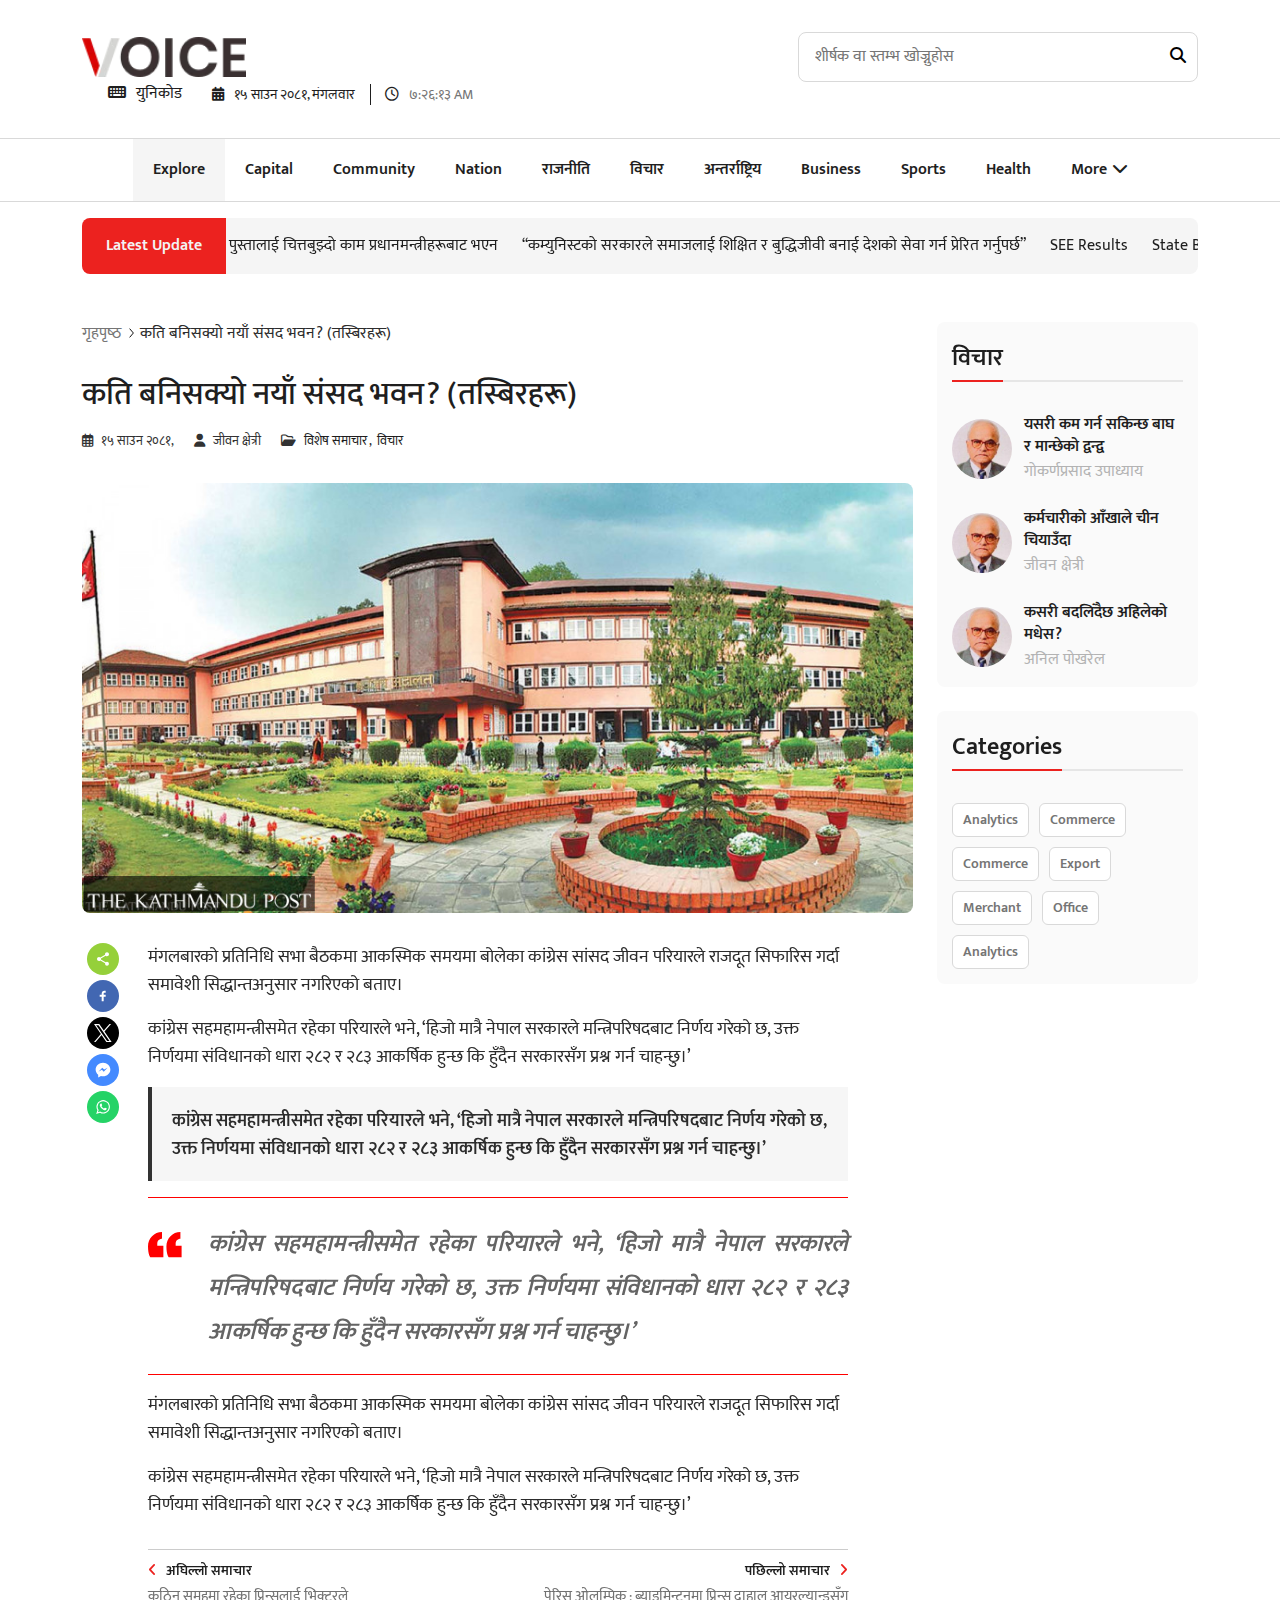
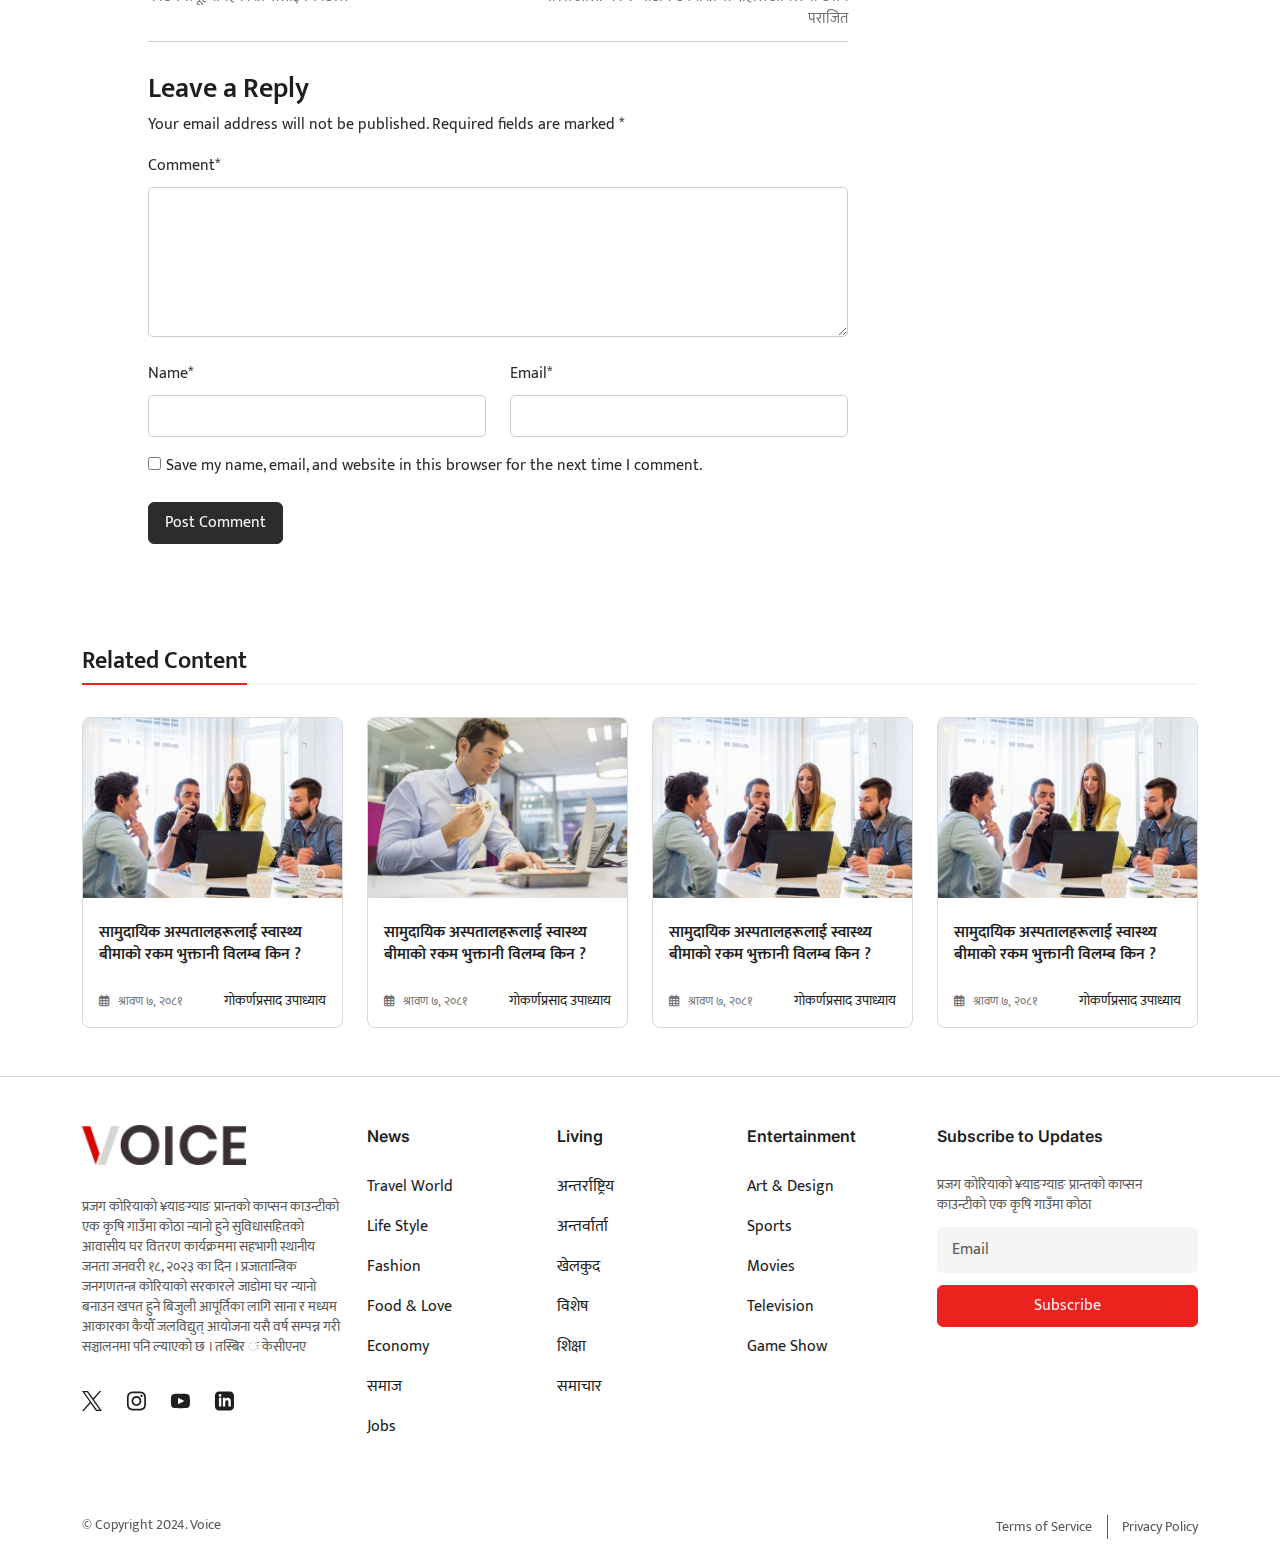
<file: single-page.html>
<!DOCTYPE html>
<html lang="en">

<head>
    <meta charset="UTF-8">
    <meta name="viewport" content="width=device-width, initial-scale=1">
    <title>Single page</title>
    <link rel="stylesheet" type="text/css" href="css/bootstrap.css">
    <link rel="stylesheet" type="text/css" href="css/splide.min.css">
    <link rel="stylesheet" type="text/css" href="css/all.css">
    <link rel="stylesheet" type="text/css" href="styles.css">
    <link rel="stylesheet" type="text/css" href="css/responsive.css">
</head>

<body>

    <!-- header -->
    <header class="site-header">
        <div class="logo-search-login">
            <div class="container">
                <div class="wrap">
                    <div class="logo">
                        <a href="index.html" title="">
                            <img src="image/logo.png" alt="">
                        </a>
                    </div>
                    <div class="search-box">
                        <form action="">
                            <div class="wrap">
                                <div class="form-group">
                                    <input type="text" placeholder="शीर्षक वा स्तम्भ खोज्नुहोस" class="form-input"
                                        id="searchInput">
                                </div>
                                <div class="form-group submit">
                                    <button type="submit">
                                        <span class="icon"><i class="fa-solid fa-magnifying-glass"></i></span>
                                    </button>
                                </div>
                            </div>
                        </form>
                    </div>
                    <div class="date-time top-text-wrap">
                        <div class="unicode">
                            <a href="unicode-page.html" title="">
                                <span class="icon">
                                    <i class="fa-solid fa-keyboard"></i>
                                </span>
                                <span class="text">युनिकोड</span>
                            </a>
                        </div>
                        <span class="item date">
                            <i class="fa-solid fa-calendar-days"></i>
                            <div class="dateDisplay">१५ साउन २०८१, मंगलवार</div>
                        </span>
                        <span class="item time">
                            <i class="fa-regular fa-clock"></i>
                            <div id="timeDisplay"></div>
                        </span>
                    </div>
                </div>
            </div>
        </div>
        <div class="bottom-header">
            <nav>
                <div class="container">
                    <div class="nav-bar">
                        <div class="logo">
                            <a href="index.html" title="">
                                <img src="image/logo.png" alt="">
                            </a>
                        </div>
                        <div class="menu-wrap">
                            <div class="menu-close">
                                <i class="fa-solid fa-x"></i>
                            </div>
                            <ul class="primary-menu">
                                <li>
                                    <a href="errorpage.html" title="" class="active">Explore</a>
                                </li>
                                <li>
                                    <a href="listing-page.html" title="">Capital</a>
                                </li>
                                <li>
                                    <a href="single-page.html" title="">Community</a>
                                </li>
                                <li>
                                    <a href="search-result.html" title="">Nation</a>
                                </li>
                                <li>
                                    <a href="errorpage2.html" title="">राजनीति</a>
                                </li>
                                <li>
                                    <a href="#" title="">विचार</a>
                                </li>
                                <li>
                                    <a href="#" title="">अन्तर्राष्ट्रिय</a>
                                </li>
                                <li>
                                    <a href="#" title="">Business</a>
                                </li>
                                <li>
                                    <a href="#" title="">Sports</a>
                                </li>
                                <li>
                                    <a href="#" title="">Health</a>
                                </li>
                                <li class="more-link">
                                    <a href="#" title="">More</a>
                                    <ul class="sub-menu">
                                        <li>
                                            <a href="#" title="">कला–मनोरञ्जन</a>
                                        </li>
                                        <li>
                                            <a href="#" title="">खेलकुद</a>
                                        </li>
                                    </ul>
                                </li>
                            </ul>
                        </div>
                        <div class="hamburger-menu">
                            <div class="menu-open">
                                <i class="fa-solid fa-bars"></i>
                            </div>
                        </div>
                    </div>
                    <div class="overlay"></div>
                </div>
            </nav>
        </div>
        <div class="latest-update">
            <div class="container">
                <div class="text-wrap">
                    <span class="text ">Latest Update</span>
                    <div class="splide latest-update-slide">
                        <div class="splide__track">
                            <ul class="splide__list">
                                <li class="splide__slide">
                                    <a href="#" title="" class="text">नयाँ पुस्तालाई चित्तबुझ्दो काम प्रधानमन्त्रीहरूबाट
                                        भएन</a>
                                </li>
                                <li class="splide__slide">
                                    <a href="#" title="" class="text">“कम्युनिस्टको सरकारले समाजलाई शिक्षित र बुद्धिजीवी
                                        बनाई देशको सेवा गर्न प्रेरित गर्नुपर्छ”</a>
                                </li>
                                <li class="splide__slide">
                                    <a href="#" title="" class="text">SEE Results</a>
                                </li>
                                <li class="splide__slide">
                                    <a href="#" title="" class="text">State Budget 2081/82</a>
                                </li>
                                <li class="splide__slide">
                                    <a href="#" title="" class="text">Twenty-20 World Cup Cricket</a>
                                </li>
                                <li class="splide__slide">
                                    <a href="#" title="" class="text">Budget 081/082</a>
                                </li>
                            </ul>
                        </div>
                    </div>
                </div>
            </div>
        </div>
    </header>
    <!-- header -->

    <!-- single-page-section -->
    <section class="single-page-section section-md-gaps">
        <div class="container">
            <div class="row justify-content-end gx-4">
                <div class="col-xl-9 col-lg-8">
                    <div class="single-news-content">
                        <ul class="breadcrumb">
                            <li>
                                <a href="index.html" title="" class="text">
                                    गृहपृष्‍ठ
                                </a>
                            </li>
                            <li>
                                <span class="text">कति बनिसक्यो नयाँ संसद भवन? (तस्बिरहरू)</span>
                            </li>
                        </ul>
                        <div class="main-title">
                            <h1 class="title">कति बनिसक्यो नयाँ संसद भवन? (तस्बिरहरू)</h1>
                        </div>
                        <ul class="date-category">
                            <li>
                                <span>
                                    <i class="far fa-calendar-alt"></i>
                                    १५ साउन २०८१,
                                </span>
                            </li>
                            <li>
                                <span>
                                    <i class="fas fa-user"></i>
                                    जीवन क्षेत्री
                                </span>
                            </li>
                            <li>
                                <span class="catagory-list">
                                    <i class="far fa-folder-open"></i>
                                    <a href="#" title=""><span class="text">विशेष समाचार</span></a>
                                    <a href="#" title=""><span class="text">विचार</span></a>
                                </span>
                            </li>
                        </ul>
                        <figure>
                            <img src="image/banner.png" alt="">
                        </figure>
                        <div class="text-wrapper">
                            <div class="share-news">
                                <ul>
                                    <li>
                                        <button style="--color: #95D03A;">
                                            <svg xmlns="http://www.w3.org/2000/svg" fill="#fff" preserveAspectRatio="xMidYMid meet" height="1em" width="1em" viewBox="0 0 40 40">
                                                <g>
                                                  <path d="m30 26.8c2.7 0 4.8 2.2 4.8 4.8s-2.1 5-4.8 5-4.8-2.3-4.8-5c0-0.3 0-0.7 0-1.1l-11.8-6.8c-0.9 0.8-2.1 1.3-3.4 1.3-2.7 0-5-2.3-5-5s2.3-5 5-5c1.3 0 2.5 0.5 3.4 1.3l11.8-6.8c-0.1-0.4-0.2-0.8-0.2-1.1 0-2.8 2.3-5 5-5s5 2.2 5 5-2.3 5-5 5c-1.3 0-2.5-0.6-3.4-1.4l-11.8 6.8c0.1 0.4 0.2 0.8 0.2 1.2s-0.1 0.8-0.2 1.2l11.9 6.8c0.9-0.7 2.1-1.2 3.3-1.2z"/>
                                                </g>
                                            </svg>
                                        </button>
                                    </li>
                                    <li>
                                        <button style="--color: #4267B2;">
                                            <svg xmlns="http://www.w3.org/2000/svg" fill="#fff" preserveAspectRatio="xMidYMid meet" height="1em" width="1em" viewBox="0 0 40 40">
                                                <g>
                                                  <path d="m21.7 16.7h5v5h-5v11.6h-5v-11.6h-5v-5h5v-2.1c0-2 0.6-4.5 1.8-5.9 1.3-1.3 2.8-2 4.7-2h3.5v5h-3.5c-0.9 0-1.5 0.6-1.5 1.5v3.5z"/>
                                                </g>
                                            </svg>
                                        </button>
                                    </li>
                                    <li>
                                        <button style="--color: #000000;">
                                            <svg xmlns="http://www.w3.org/2000/svg" width="25" height="25" viewBox="0 0 25 25" fill="none">
                                                <rect width="25" height="25"/>
                                                <path d="M14.4821 11.6218L21.0389 4H19.4852L13.7919 10.6179L9.24467 4H4L10.8763 14.0074L4 22H5.55385L11.5661 15.0113L16.3683 22H21.613L14.4821 11.6218ZM6.11371 5.16972H8.50031L19.4859 20.8835H17.0993L6.11371 5.16972Z" fill="white"/>
                                            </svg>
                                        </button>
                                    </li>
                                    <li>
                                        <button style="--color: #448AFF;">
                                            <svg xmlns="http://www.w3.org/2000/svg" fill="#fff" preserveAspectRatio="xMidYMid meet" height="1em" width="1em" viewBox="0 0 50 50">
                                                <g>
                                                  <path d="M25,2C12.3,2,2,11.6,2,23.5c0,6.3,2.9,12.2,8,16.3v8.8l8.6-4.5c2.1,0.6,4.2,0.8,6.4,0.8c12.7,0,23-9.6,23-21.5 C48,11.6,37.7,2,25,2z M27.3,30.6l-5.8-6.2l-10.8,6.1l12-12.7l5.9,5.9l10.5-5.9L27.3,30.6z"/>
                                                </g>
                                            </svg>
                                        </button>
                                    </li>
                                    <li>
                                        <button style="--color: #25d366;">
                                            <svg xmlns="http://www.w3.org/2000/svg" fill="#fff" preserveAspectRatio="xMidYMid meet" height="1em" width="1em" viewBox="0 0 40 40">
                                                <g>
                                                  <path d="m25 21.7q0.3 0 2.2 1t2 1.2q0 0.1 0 0.3 0 0.8-0.4 1.7-0.3 0.9-1.6 1.5t-2.2 0.6q-1.3 0-4.3-1.4-2.2-1-3.8-2.6t-3.3-4.2q-1.6-2.3-1.6-4.3v-0.2q0.1-2 1.7-3.5 0.5-0.5 1.2-0.5 0.1 0 0.4 0t0.4 0.1q0.4 0 0.6 0.1t0.3 0.6q0.2 0.5 0.8 2t0.5 1.7q0 0.5-0.8 1.3t-0.7 1q0 0.2 0.1 0.3 0.7 1.7 2.3 3.1 1.2 1.2 3.3 2.2 0.3 0.2 0.5 0.2 0.4 0 1.2-1.1t1.2-1.1z m-4.5 11.9q2.8 0 5.4-1.1t4.5-3 3-4.5 1.1-5.4-1.1-5.5-3-4.5-4.5-2.9-5.4-1.2-5.5 1.2-4.5 2.9-2.9 4.5-1.2 5.5q0 4.5 2.7 8.2l-1.7 5.2 5.4-1.8q3.5 2.4 7.7 2.4z m0-30.9q3.4 0 6.5 1.4t5.4 3.6 3.5 5.3 1.4 6.6-1.4 6.5-3.5 5.3-5.4 3.6-6.5 1.4q-4.4 0-8.2-2.1l-9.3 3 3-9.1q-2.4-3.9-2.4-8.6 0-3.5 1.4-6.6t3.6-5.3 5.3-3.6 6.6-1.4z"/>
                                                </g>
                                            </svg>
                                        </button>
                                    </li>
                                </ul>
                            </div>
                            <div class="inner-content">
                                <div class="content single-news-text">
                                    <p>मंगलबारको प्रतिनिधि सभा बैठकमा आकस्मिक समयमा बोलेका कांग्रेस सांसद जीवन परियारले राजदूत सिफारिस गर्दा समावेशी सिद्धान्तअनुसार नगरिएको बताए।</p>
                                    <p>कांग्रेस सहमहामन्त्रीसमेत रहेका परियारले भने, ‘हिजो मात्रै नेपाल सरकारले मन्त्रिपरिषदबाट निर्णय गरेको छ, उक्त निर्णयमा संविधानको धारा २८२ र २८३ आकर्षिक हुन्छ कि हुँदैन सरकारसँग प्रश्न गर्न चाहन्छु।’</p>
                                    <blockquote>
                                        <p>कांग्रेस सहमहामन्त्रीसमेत रहेका परियारले भने, ‘हिजो मात्रै नेपाल सरकारले मन्त्रिपरिषदबाट निर्णय गरेको छ, उक्त निर्णयमा संविधानको धारा २८२ र २८३ आकर्षिक हुन्छ कि हुँदैन सरकारसँग प्रश्न गर्न चाहन्छु।’</p>
                                    </blockquote>
                                    <blockquote class="other-blockquote">
                                        <p>कांग्रेस सहमहामन्त्रीसमेत रहेका परियारले भने, ‘हिजो मात्रै नेपाल सरकारले मन्त्रिपरिषदबाट निर्णय गरेको छ, उक्त निर्णयमा संविधानको धारा २८२ र २८३ आकर्षिक हुन्छ कि हुँदैन सरकारसँग प्रश्न गर्न चाहन्छु।’</p>
                                    </blockquote>
                                    <p>मंगलबारको प्रतिनिधि सभा बैठकमा आकस्मिक समयमा बोलेका कांग्रेस सांसद जीवन परियारले राजदूत सिफारिस गर्दा समावेशी सिद्धान्तअनुसार नगरिएको बताए।</p>
                                    <p>कांग्रेस सहमहामन्त्रीसमेत रहेका परियारले भने, ‘हिजो मात्रै नेपाल सरकारले मन्त्रिपरिषदबाट निर्णय गरेको छ, उक्त निर्णयमा संविधानको धारा २८२ र २८३ आकर्षिक हुन्छ कि हुँदैन सरकारसँग प्रश्न गर्न चाहन्छु।’</p>
                                </div>
                                <div class="single-share-link d-none">
                                    <ul class="social-link">
                                        <li>
                                            <a href="#" title="">
                                                <i class="fab fa-facebook-f"></i>
                                            </a>
                                        </li>
                                        <li>
                                            <a href="#" title="">
                                                <i class="fab fa-twitter"></i>
                                            </a>
                                        </li>
                                    </ul>
                                </div>
                                <div class="next-prev-btn">
                                    <div class="prev-btn">
                                        <a href="#" title="">
                                            <div class="text">
                                                अघिल्लो समाचार
                                            </div>
                                            <span>कठिन समूहमा रहेका प्रिन्सलाई भिक्टरले</span>
                                        </a>
                                    </div>
                                    <div class="next-btn">
                                        <a href="#" title="">
                                            <div class="text">
                                                पछिल्लो समाचार
                                            </div>
                                            <span>पेरिस ओलम्पिक : ब्याडमिन्टनमा प्रिन्स दाहाल आयरल्यान्डसँग पराजित</span>
                                        </a>
                                    </div>
                                </div>
                                <div class="comment-respond">
                                    <h3 class="coment-title">Leave a Reply</h3>
                                    <p>Your email address will not be published. Required fields are marked <span class="required">*</span></p>
                                    <form action="">
                                        <div class="row gy-3">
                                            <div class="col-12">
                                                <div class="form-group">
                                                    <label for="message">Comment<span class="required">*</span></label>
                                                    <textarea id="message" class="form-textarea form-input"></textarea>
                                                </div>
                                            </div>
                                            <div class="col-md-6">
                                                <div class="form-group">
                                                    <label for="name">Name<span class="required">*</span></label>
                                                    <input type="text" class="form-input">
                                                </div>
                                            </div>
                                            <div class="col-md-6">
                                                <div class="form-group">
                                                    <label for="email">Email<span class="required">*</span></label>
                                                    <input type="email" class="form-input">
                                                </div>
                                            </div>
                                            <div class="col-12">
                                                <div class="form-group checkbox">
                                                    <input type="checkbox" id="checkbox">
                                                    <label for="checkbox">Save my name, email, and website in this browser for the next time I comment.</label>
                                                </div>
                                            </div>
                                            <div class="col-12">
                                                <div class="form-group submit">
                                                    <input type="submit" value="Post Comment" class="btn-box black">
                                                </div>
                                            </div>
                                        </div>
                                    </form>
                                </div>
                            </div>
                        </div>
                    </div>
                </div>
                <div class="col-xl-3 col-lg-4">
                    <div class="side-bar">
                        <div class="news-listing">
                            <div class="main-title line">
                                <h2 class="title"><span>विचार</span></h2>
                            </div>
                            <div class="avater-box-list row g-4">
                                <div class="col-lg-12 col-md-6">
                                    <div class="avater-box">
                                        <div class="image">
                                            <img src="image/avater-1.png" class="img-cover" alt="">
                                        </div>
                                        <div class="content">
                                            <h3 class="title">यसरी कम गर्न सकिन्छ बाघ र मान्छेको द्वन्द्व</h3>
                                            <span class="avater-name">गोकर्णप्रसाद उपाध्याय</span>
                                        </div>
                                    </div>
                                </div>
                                <div class="col-lg-12 col-md-6">
                                    <div class="avater-box">
                                        <div class="image">
                                            <img src="image/avater-1.png" class="img-cover" alt="">
                                        </div>
                                        <div class="content">
                                            <h3 class="title">कर्मचारीको आँखाले चीन चियाउँदा</h3>
                                            <span class="avater-name">जीवन क्षेत्री</span>
                                        </div>
                                    </div>
                                </div>
                                <div class="col-lg-12 col-md-6">
                                    <div class="avater-box">
                                        <div class="image">
                                            <img src="image/avater-1.png" class="img-cover" alt="">
                                        </div>
                                        <div class="content">
                                            <h3 class="title">कसरी बदलिँदैछ अहिलेको मधेस?</h3>
                                            <span class="avater-name">अनिल पोखरेल</span>
                                        </div>
                                    </div>
                                </div>
                            </div>
                        </div>
                        <div class="category-links">
                            <div class="main-title line">
                                <h2 class="title"><span>Categories</span></h2>
                            </div>
                            <ul class="btn-wrap category-link-list">
                                <li>
                                    <a href="#" title="" class="btn-box transparent">Analytics</a>
                                </li>
                                <li>
                                    <a href="#" title="" class="btn-box transparent">Commerce</a>
                                </li>
                                <li>
                                    <a href="#" title="" class="btn-box transparent">Commerce</a>
                                </li>
                                <li>
                                    <a href="#" title="" class="btn-box transparent">Export</a>
                                </li>
                                <li>
                                    <a href="#" title="" class="btn-box transparent">Merchant</a>
                                </li>
                                <li>
                                    <a href="#" title="" class="btn-box transparent">Office</a>
                                </li>
                                <li>
                                    <a href="#" title="" class="btn-box transparent">Analytics</a>
                                </li>
                            </ul>
                        </div>
                    </div>
                </div>
            </div>
        </div>
    </section>
    <!-- single-page-section -->

    <!-- related-section -->
    <section class="related-section section-md-gaps">
        <div class="container">
            <div class="main-title line">
                <h2 class="title"><span>related content</span></h2>
            </div>
            <div class="row g-md-4 g-3">
                <div class="col-xl-3 col-lg-4 col-sm-6">
                    <div class="trending-card vertical-box">
                        <a href="#" title="">
                            <div class="image">
                                <img src="image/trending-2.png" class="img-cover" alt="">
                            </div>
                            <div class="content">
                                <h3 class="title">सामुदायिक अस्पतालहरूलाई स्वास्थ्य बीमाको रकम भुक्तानी विलम्ब किन ?</h3>
                                <div class="vertical-bottom">
                                    <span class="date"><i class="far fa-calendar-alt"></i>
                                        श्रावण ७, २०८१</span>
                                    <span class="author-name">गोकर्णप्रसाद उपाध्याय</span>
                                </div>
                            </div>
                        </a>
                    </div>
                </div>
                <div class="col-xl-3 col-lg-4 col-sm-6">
                    <div class="trending-card vertical-box">
                        <a href="#" title="">
                            <div class="image">
                                <img src="image/trending-4.png" class="img-cover" alt="">
                            </div>
                            <div class="content">
                                <h3 class="title">सामुदायिक अस्पतालहरूलाई स्वास्थ्य बीमाको रकम भुक्तानी विलम्ब किन ?</h3>
                                <div class="vertical-bottom">
                                    <span class="date"><i class="far fa-calendar-alt"></i>
                                        श्रावण ७, २०८१</span>
                                    <span class="author-name">गोकर्णप्रसाद उपाध्याय</span>
                                </div>
                            </div>
                        </a>
                    </div>
                </div>
                <div class="col-xl-3 col-lg-4 col-sm-6">
                    <div class="trending-card vertical-box">
                        <a href="#" title="">
                            <div class="image">
                                <img src="image/trending-2.png" class="img-cover" alt="">
                            </div>
                            <div class="content">
                                <h3 class="title">सामुदायिक अस्पतालहरूलाई स्वास्थ्य बीमाको रकम भुक्तानी विलम्ब किन ?</h3>
                                <div class="vertical-bottom">
                                    <span class="date"><i class="far fa-calendar-alt"></i>
                                        श्रावण ७, २०८१</span>
                                    <span class="author-name">गोकर्णप्रसाद उपाध्याय</span>
                                </div>
                            </div>
                        </a>
                    </div>
                </div>
                <div class="col-xl-3 col-lg-4 col-sm-6">
                    <div class="trending-card vertical-box">
                        <a href="#" title="">
                            <div class="image">
                                <img src="image/trending-2.png" class="img-cover" alt="">
                            </div>
                            <div class="content">
                                <h3 class="title">सामुदायिक अस्पतालहरूलाई स्वास्थ्य बीमाको रकम भुक्तानी विलम्ब किन ?</h3>
                                <div class="vertical-bottom">
                                    <span class="date"><i class="far fa-calendar-alt"></i>
                                        श्रावण ७, २०८१</span>
                                    <span class="author-name">गोकर्णप्रसाद उपाध्याय</span>
                                </div>
                            </div>
                        </a>
                    </div>
                </div>
            </div>
        </div>
    </section>
    <!-- related-section -->

    <!-- footer -->
    <footer class="site-footer">
        <div class="top-footer">
            <div class="container">
                <div class="row g-4">
                    <div class="col-xl-3">
                        <div class="footer-content">
                            <div class="logo">
                                <a href="index.html" title="">
                                    <img src="image/logo.png" alt="">
                                </a>
                            </div>
                            <div class="description">
                                <p>प्रजग कोरियाको ¥याङग्याङ प्रान्तको काप्सन काउन्टीको एक कृषि गाउँमा कोठा न्यानो हुने सुविधासहितको आवासीय घर वितरण कार्यक्रममा सहभागी स्थानीय जनता जनवरी १८, २०२३ का दिन । प्रजातान्त्रिक जनगणतन्त्र कोरियाको सरकारले जाडोमा घर न्यानो बनाउन खपत हुने बिजुली आपूर्तिका लागि साना र मध्यम आकारका कैयौँ जलविद्युत् आयोजना यसै वर्ष सम्पन्न गरी सञ्चालनमा पनि ल्याएको छ ।  तस्बिर ः केसीएनए </p>
                            </div>
                            <ul class="social-links">
                                <li>
                                    <a href="#" title="">
                                        <span class="icon">
                                            <svg width="20" height="20" viewBox="0 0 20 20" fill="none"
                                                xmlns="http://www.w3.org/2000/svg">
                                                <path
                                                    d="M11.8948 8.46961L19.3352 0H17.5727L11.1094 7.35254L5.95104 0H0L7.80217 11.1194L0 20H1.76253L8.58351 12.2338L14.0323 20H19.9833M2.39867 1.30158H5.10641L17.5714 18.7624H14.8629"
                                                    fill="#1E1E1E" />
                                            </svg>
                                        </span>
                                    </a>
                                </li>
                                <li>
                                    <a href="#" title="">
                                        <span class="icon">
                                            <svg width="21" height="20" viewBox="0 0 21 20" fill="none"
                                                xmlns="http://www.w3.org/2000/svg">
                                                <path
                                                    d="M10.9833 1.8025C13.6533 1.8025 13.97 1.8125 15.025 1.86083C17.735 1.98417 19.0008 3.27 19.1242 5.96C19.1725 7.01417 19.1817 7.33083 19.1817 10.0008C19.1817 12.6717 19.1717 12.9875 19.1242 14.0417C19 16.7292 17.7375 18.0175 15.025 18.1408C13.97 18.1892 13.655 18.1992 10.9833 18.1992C8.31334 18.1992 7.99667 18.1892 6.9425 18.1408C4.22584 18.0167 2.96667 16.725 2.84334 14.0408C2.795 12.9867 2.785 12.6708 2.785 10C2.785 7.33 2.79584 7.01417 2.84334 5.95917C2.9675 3.27 4.23 1.98333 6.9425 1.86C7.9975 1.8125 8.31334 1.8025 10.9833 1.8025ZM10.9833 0C8.2675 0 7.9275 0.0116667 6.86084 0.06C3.22917 0.226667 1.21084 2.24167 1.04417 5.87667C0.995004 6.94417 0.983337 7.28417 0.983337 10C0.983337 12.7158 0.995004 13.0567 1.04334 14.1233C1.21 17.755 3.225 19.7733 6.86 19.94C7.9275 19.9883 8.2675 20 10.9833 20C13.6992 20 14.04 19.9883 15.1067 19.94C18.735 19.7733 20.7583 17.7583 20.9225 14.1233C20.9717 13.0567 20.9833 12.7158 20.9833 10C20.9833 7.28417 20.9717 6.94417 20.9233 5.8775C20.76 2.24917 18.7425 0.2275 15.1075 0.0608333C14.04 0.0116667 13.6992 0 10.9833 0ZM10.9833 4.865C8.1475 4.865 5.84834 7.16417 5.84834 10C5.84834 12.8358 8.1475 15.1358 10.9833 15.1358C13.8192 15.1358 16.1183 12.8367 16.1183 10C16.1183 7.16417 13.8192 4.865 10.9833 4.865ZM10.9833 13.3333C9.1425 13.3333 7.65 11.8417 7.65 10C7.65 8.15917 9.1425 6.66667 10.9833 6.66667C12.8242 6.66667 14.3167 8.15917 14.3167 10C14.3167 11.8417 12.8242 13.3333 10.9833 13.3333ZM16.3217 3.4625C15.6583 3.4625 15.1208 4 15.1208 4.6625C15.1208 5.325 15.6583 5.8625 16.3217 5.8625C16.9842 5.8625 17.5208 5.325 17.5208 4.6625C17.5208 4 16.9842 3.4625 16.3217 3.4625Z"
                                                    fill="#1E1E1E" />
                                            </svg>
                                        </span>
                                    </a>
                                </li>
                                <li>
                                    <a href="#" title="">
                                        <span class="icon">
                                            <svg width="21" height="16" viewBox="0 0 21 16" fill="none"
                                                xmlns="http://www.w3.org/2000/svg">
                                                <path
                                                    d="M17.3292 0.653438C14.3258 0.448438 7.63667 0.449271 4.6375 0.653438C1.39 0.875104 1.0075 2.83677 0.983337 8.0001C1.0075 13.1543 1.38667 15.1243 4.6375 15.3468C7.6375 15.5509 14.3258 15.5518 17.3292 15.3468C20.5767 15.1251 20.9592 13.1634 20.9833 8.0001C20.9592 2.84594 20.58 0.875938 17.3292 0.653438ZM8.48334 11.3334V4.66677L15.15 7.99427L8.48334 11.3334Z"
                                                    fill="#1E1E1E" />
                                            </svg>
                                        </span>
                                    </a>
                                </li>
                                <li>
                                    <a href="#" title="">
                                        <span class="icon">
                                            <svg width="21" height="20" viewBox="0 0 21 20" fill="none"
                                                xmlns="http://www.w3.org/2000/svg">
                                                <path
                                                    d="M16.8167 0H5.15C2.84917 0 0.983337 1.86583 0.983337 4.16667V15.8333C0.983337 18.1342 2.84917 20 5.15 20H16.8167C19.1183 20 20.9833 18.1342 20.9833 15.8333V4.16667C20.9833 1.86583 19.1183 0 16.8167 0ZM7.65 15.8333H5.15V6.66667H7.65V15.8333ZM6.4 5.61C5.595 5.61 4.94167 4.95167 4.94167 4.14C4.94167 3.32833 5.595 2.67 6.4 2.67C7.205 2.67 7.85834 3.32833 7.85834 4.14C7.85834 4.95167 7.20584 5.61 6.4 5.61ZM17.65 15.8333H15.15V11.1633C15.15 8.35667 11.8167 8.56917 11.8167 11.1633V15.8333H9.31667V6.66667H11.8167V8.1375C12.98 5.9825 17.65 5.82333 17.65 10.2008V15.8333Z"
                                                    fill="#1E1E1E" />
                                            </svg>
                                        </span>
                                    </a>
                                </li>
                            </ul>
                        </div>
                    </div>
                    <div class="col-xl-6 col-md-8">
                        <div class="row g-4">
                            <div class="col-md-4">
                                <div class="footer-item">
                                    <h3 class="title">News</h3>
                                    <ul class="footer-link">
                                        <li><a href="#" title="">Travel World</a></li>
                                        <li><a href="#" title="">Life Style</a></li>
                                        <li><a href="#" title="">Fashion</a></li>
                                        <li><a href="#" title="">Food & Love</a></li>
                                        <li><a href="#" title="">Economy</a></li>
                                        <li><a href="#" title="">समाज</a></li>
                                        <li><a href="#" title="">Jobs</a></li>
                                    </ul>
                                </div>
                            </div>
                            <div class="col-md-4">
                                <div class="footer-item">
                                    <h3 class="title">Living</h3>
                                    <ul class="footer-link">
                                        <li><a href="#" title="">अन्तर्राष्ट्रिय</a></li>
                                        <li><a href="#" title="">अन्तर्वार्ता</a></li>
                                        <li><a href="#" title="">खेलकुद</a></li>
                                        <li><a href="#" title="">विशेष</a></li>
                                        <li><a href="#" title="">शिक्षा</a></li>
                                        <li><a href="#" title="">समाचार</a></li>
                                    </ul>
                                </div>
                            </div>
                            <div class="col-md-4">
                                <div class="footer-item">
                                    <h3 class="title">Entertainment</h3>
                                    <ul class="footer-link">
                                        <li><a href="#" title="">Art & Design</a></li>
                                        <li><a href="#" title="">Sports</a></li>
                                        <li><a href="#" title="">Movies</a></li>
                                        <li><a href="#" title="">Television</a></li>
                                        <li><a href="#" title="">Game Show</a></li>
                                    </ul>
                                </div>
                            </div>
                        </div>
                    </div>
                    <div class="col-xl-3 col-md-4">
                        <div class="footer-item">
                            <h3 class="title">Subscribe to Updates</h3>
                            <p>प्रजग कोरियाको ¥याङग्याङ प्रान्तको काप्सन काउन्टीको एक कृषि गाउँमा कोठा</p>
                            <div class="subscribe-form">
                                <form action="">
                                    <div class="wrap">
                                        <div class="form-group">
                                            <input type="email" placeholder="Email" class="form-input">
                                        </div>
                                        <div class="form-group submit">
                                            <input type="submit" class="btn-box red" value="Subscribe">
                                        </div>
                                    </div>
                                </form>
                            </div>
                        </div>
                    </div>
                </div>
            </div>
        </div>
        <div class="copy-right-box">
            <div class="container">
                <div class="wrap">
                    <span class="text">© Copyright 2024. Voice</span>
                    <ul class="copyright-list">
                        <li>
                            <a href="#" class="text" title="">Terms of Service</a>
                        </li>
                        <li>
                            <a href="#" class="text" title="">Privacy Policy</a>
                        </li>
                    </ul>
                </div>
            </div>
        </div>
        <button class="bottom-to-top" id="bottom-to-top">
            <svg xmlns="http://www.w3.org/2000/svg" width="91" height="50" viewBox="0 0 91 50" fill="none" style="transform: rotate(180deg);">
                <path fill-rule="evenodd" clip-rule="evenodd" d="M90.9091 6.3188L84.5182 0L45.3955 37.551L42.5 35L41.2455 33.5671L6.48637 0.20419L0 6.42756C9.60454 15.6503 36.4273 41.3955 45.3955 50C52.0591 43.6091 45.5636 49.8415 90.9091 6.3188Z" fill="#fff"/>
            </svg>
        </button>
    </footer>
    <!-- footer -->

    <script src="js/jquery.min.js"></script>
    <script src="js/bootstrap.js"></script>
    <script src="js/splide-auto-scroll.js"></script>
    <script src="js/splide.min.js"></script>
    <script src="js/script.js"></script>

</body>

</html>
</file>
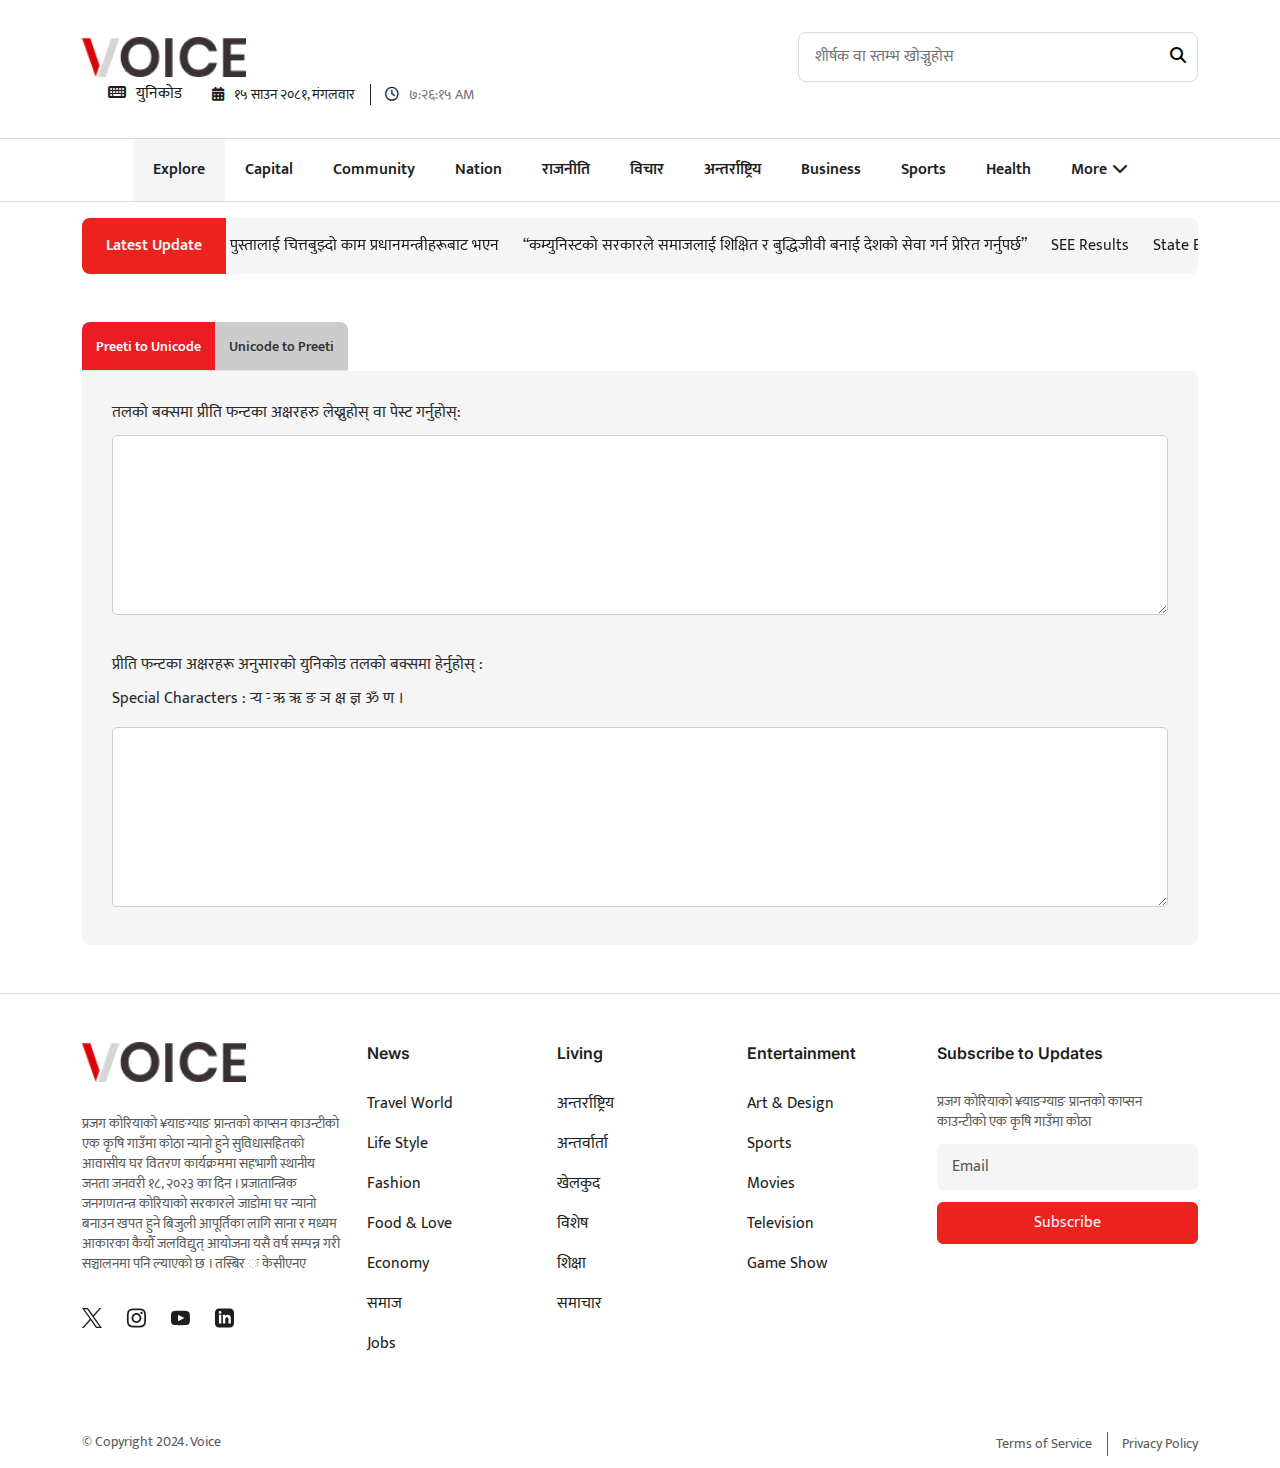
<file: unicode-page.html>
<!DOCTYPE html>
<html lang="en">

<head>
    <meta charset="UTF-8">
    <meta name="viewport" content="width=device-width, initial-scale=1">
    <title>unicode page</title>
    <link rel="stylesheet" type="text/css" href="css/bootstrap.css">
    <link rel="stylesheet" type="text/css" href="css/splide.min.css">
    <link rel="stylesheet" type="text/css" href="css/all.css">
    <link rel="stylesheet" type="text/css" href="styles.css">
    <link rel="stylesheet" type="text/css" href="css/responsive.css">
</head>

<body>

    <!-- header -->
    <header class="site-header">
        <div class="logo-search-login">
            <div class="container">
                <div class="wrap">
                    <div class="logo">
                        <a href="index.html" title="">
                            <img src="image/logo.png" alt="">
                        </a>
                    </div>
                    <div class="search-box">
                        <form action="">
                            <div class="wrap">
                                <div class="form-group">
                                    <input type="text" placeholder="शीर्षक वा स्तम्भ खोज्नुहोस" class="form-input"
                                        id="searchInput">
                                </div>
                                <div class="form-group submit">
                                    <button type="submit">
                                        <span class="icon"><i class="fa-solid fa-magnifying-glass"></i></span>
                                    </button>
                                </div>
                            </div>
                        </form>
                    </div>
                    <div class="date-time top-text-wrap">
                        <div class="unicode">
                            <a href="unicode-page.html" title="">
                                <span class="icon">
                                    <i class="fa-solid fa-keyboard"></i>
                                </span>
                                <span class="text">युनिकोड</span>
                            </a>
                        </div>
                        <span class="item date">
                            <i class="fa-solid fa-calendar-days"></i>
                            <div class="dateDisplay">१५ साउन २०८१, मंगलवार</div>
                        </span>
                        <span class="item time">
                            <i class="fa-regular fa-clock"></i>
                            <div id="timeDisplay"></div>
                        </span>
                    </div>
                </div>
            </div>
        </div>
        <div class="bottom-header">
            <nav>
                <div class="container">
                    <div class="nav-bar">
                        <div class="logo">
                            <a href="index.html" title="">
                                <img src="image/logo.png" alt="">
                            </a>
                        </div>
                        <div class="menu-wrap">
                            <div class="menu-close">
                                <i class="fa-solid fa-x"></i>
                            </div>
                            <ul class="primary-menu">
                                <li>
                                    <a href="errorpage.html" title="" class="active">Explore</a>
                                </li>
                                <li>
                                    <a href="listing-page.html" title="">Capital</a>
                                </li>
                                <li>
                                    <a href="single-page.html" title="">Community</a>
                                </li>
                                <li>
                                    <a href="search-result.html" title="">Nation</a>
                                </li>
                                <li>
                                    <a href="errorpage2.html" title="">राजनीति</a>
                                </li>
                                <li>
                                    <a href="#" title="">विचार</a>
                                </li>
                                <li>
                                    <a href="#" title="">अन्तर्राष्ट्रिय</a>
                                </li>
                                <li>
                                    <a href="#" title="">Business</a>
                                </li>
                                <li>
                                    <a href="#" title="">Sports</a>
                                </li>
                                <li>
                                    <a href="#" title="">Health</a>
                                </li>
                                <li class="more-link">
                                    <a href="#" title="">More</a>
                                    <ul class="sub-menu">
                                        <li>
                                            <a href="#" title="">कला–मनोरञ्जन</a>
                                        </li>
                                        <li>
                                            <a href="#" title="">खेलकुद</a>
                                        </li>
                                    </ul>
                                </li>
                            </ul>
                        </div>
                        <div class="hamburger-menu">
                            <div class="menu-open">
                                <i class="fa-solid fa-bars"></i>
                            </div>
                        </div>
                    </div>
                    <div class="overlay"></div>
                </div>
            </nav>
        </div>
        <div class="latest-update">
            <div class="container">
                <div class="text-wrap">
                    <span class="text ">Latest Update</span>
                    <div class="splide latest-update-slide">
                        <div class="splide__track">
                            <ul class="splide__list">
                                <li class="splide__slide">
                                    <a href="#" title="" class="text">नयाँ पुस्तालाई चित्तबुझ्दो काम प्रधानमन्त्रीहरूबाट
                                        भएन</a>
                                </li>
                                <li class="splide__slide">
                                    <a href="#" title="" class="text">“कम्युनिस्टको सरकारले समाजलाई शिक्षित र बुद्धिजीवी
                                        बनाई देशको सेवा गर्न प्रेरित गर्नुपर्छ”</a>
                                </li>
                                <li class="splide__slide">
                                    <a href="#" title="" class="text">SEE Results</a>
                                </li>
                                <li class="splide__slide">
                                    <a href="#" title="" class="text">State Budget 2081/82</a>
                                </li>
                                <li class="splide__slide">
                                    <a href="#" title="" class="text">Twenty-20 World Cup Cricket</a>
                                </li>
                                <li class="splide__slide">
                                    <a href="#" title="" class="text">Budget 081/082</a>
                                </li>
                            </ul>
                        </div>
                    </div>
                </div>
            </div>
        </div>
    </header>
    <!-- header -->
    
    <!-- unicode-section -->
    <section class="unicodepage-section section-md-gaps">
        <div class="container">
            <ul class="unicode-tabs nav nav-tabs" id="myTab" role="tablist">
                <li class="nav-item" role="presentation">
                    <button class="nav-link active" id="preetitounicode-tab" data-bs-toggle="tab" data-bs-target="#preetitounicode-tab-pane" type="button" role="tab" aria-controls="preetitounicode-tab-pane" aria-selected="true">Preeti to Unicode</button>
                </li>
                <li class="nav-item" role="presentation">
                    <button class="nav-link" id="unicodetopreeti-tab" data-bs-toggle="tab" data-bs-target="#unicodetopreeti-tab-pane" type="button" role="tab" aria-controls="unicodetopreeti-tab-pane" aria-selected="false">Unicode to Preeti</button>
                </li>
            </ul>
            <div class="tab-content unicode-content" id="myTabContent">
                <div class="tab-pane fade show active" id="preetitounicode-tab-pane" role="tabpanel" aria-labelledby="preetitounicode-tab">
                    <div class="unicode_converter-item">
                        <div class="item">
                            <div class="preeti-textarea-wrapper">
                                <div class="content">
                                    <p class="instruction_text">तलको बक्समा प्रीति फन्टका अक्षरहरु लेख्नुहोस् वा पेस्ट गर्नुहोस्:</p>
                                </div>
                                <div class="textarea-wrapper">
                                    <textarea class="unicode_text_one" id="unicode_english_nepali" oninput="change_english_unicode()" autocomplete="off"></textarea>
                                </div>
                            </div>
                        </div>
                        <div class="item">
                            <div class="unicode-textarea-wrapper">
                                <div class="spcl_character_wrap">
                                    <div class="content">
                                        <p class="instruction_text">प्रीति फन्टका अक्षरहरू अनुसारको युनिकोड तलको बक्समा हेर्नुहोस् :</p>
                                        <div class="spcl_character">
                                            <p>Special Characters : र्‍य  र्‍  ऋ ॠ ङ ञ क्ष ज्ञ ॐ ण ।</p>
                                        </div>
                                    </div>
                                </div>
                                <div class="textarea-wrapper">
                                    <textarea class="unicode_text" id="unicode_nepali_english"></textarea>
                                </div>
                            </div>
                        </div>
                    </div>
                </div>
                <div class="tab-pane fade" id="unicodetopreeti-tab-pane" role="tabpanel" aria-labelledby="unicodetopreeti-tab">
                    <div class="unicode_converter-item">
                        <div class="item">
                            <div class="unicode-textarea-wrapper">
                                <div class="content">
                                    <p class="instruction_text">तलको बक्समा युनिकोड फन्टमा टाइप गर्नुहोस् वा पेस्ट गर्नुहोस् :</p>
                                </div>
                                <div class="textarea-wrapper">
                                    <textarea class="unicode_text_two" autocomplete="off"></textarea>
                                </div>
                            </div>
                        </div>
                        <div class="item">
                            <div class="preeti-textarea-wrapper">
                                <div class="content">
                                    <p class="instruction_text">युनिकोडका अक्षरहरू अनुसारको प्रीति फन्टका अक्षरहरू तलको बक्समा हेर्नुहोस् :</p>
                                </div>
                                <div class="textarea-wrapper">
                                    <textarea class=""></textarea>
                                </div>
                            </div>
                        </div>
                    </div>
                </div>
            </div>
        </div>
    </section>
    <!-- unicode-section -->

    <!-- footer -->
    <footer class="site-footer">
        <div class="top-footer">
            <div class="container">
                <div class="row g-4">
                    <div class="col-xl-3">
                        <div class="footer-content">
                            <div class="logo">
                                <a href="index.html" title="">
                                    <img src="image/logo.png" alt="">
                                </a>
                            </div>
                            <div class="description">
                                <p>प्रजग कोरियाको ¥याङग्याङ प्रान्तको काप्सन काउन्टीको एक कृषि गाउँमा कोठा न्यानो हुने सुविधासहितको आवासीय घर वितरण कार्यक्रममा सहभागी स्थानीय जनता जनवरी १८, २०२३ का दिन । प्रजातान्त्रिक जनगणतन्त्र कोरियाको सरकारले जाडोमा घर न्यानो बनाउन खपत हुने बिजुली आपूर्तिका लागि साना र मध्यम आकारका कैयौँ जलविद्युत् आयोजना यसै वर्ष सम्पन्न गरी सञ्चालनमा पनि ल्याएको छ ।  तस्बिर ः केसीएनए </p>
                            </div>
                            <ul class="social-links">
                                <li>
                                    <a href="#" title="">
                                        <span class="icon">
                                            <svg width="20" height="20" viewBox="0 0 20 20" fill="none"
                                                xmlns="http://www.w3.org/2000/svg">
                                                <path
                                                    d="M11.8948 8.46961L19.3352 0H17.5727L11.1094 7.35254L5.95104 0H0L7.80217 11.1194L0 20H1.76253L8.58351 12.2338L14.0323 20H19.9833M2.39867 1.30158H5.10641L17.5714 18.7624H14.8629"
                                                    fill="#1E1E1E" />
                                            </svg>
                                        </span>
                                    </a>
                                </li>
                                <li>
                                    <a href="#" title="">
                                        <span class="icon">
                                            <svg width="21" height="20" viewBox="0 0 21 20" fill="none"
                                                xmlns="http://www.w3.org/2000/svg">
                                                <path
                                                    d="M10.9833 1.8025C13.6533 1.8025 13.97 1.8125 15.025 1.86083C17.735 1.98417 19.0008 3.27 19.1242 5.96C19.1725 7.01417 19.1817 7.33083 19.1817 10.0008C19.1817 12.6717 19.1717 12.9875 19.1242 14.0417C19 16.7292 17.7375 18.0175 15.025 18.1408C13.97 18.1892 13.655 18.1992 10.9833 18.1992C8.31334 18.1992 7.99667 18.1892 6.9425 18.1408C4.22584 18.0167 2.96667 16.725 2.84334 14.0408C2.795 12.9867 2.785 12.6708 2.785 10C2.785 7.33 2.79584 7.01417 2.84334 5.95917C2.9675 3.27 4.23 1.98333 6.9425 1.86C7.9975 1.8125 8.31334 1.8025 10.9833 1.8025ZM10.9833 0C8.2675 0 7.9275 0.0116667 6.86084 0.06C3.22917 0.226667 1.21084 2.24167 1.04417 5.87667C0.995004 6.94417 0.983337 7.28417 0.983337 10C0.983337 12.7158 0.995004 13.0567 1.04334 14.1233C1.21 17.755 3.225 19.7733 6.86 19.94C7.9275 19.9883 8.2675 20 10.9833 20C13.6992 20 14.04 19.9883 15.1067 19.94C18.735 19.7733 20.7583 17.7583 20.9225 14.1233C20.9717 13.0567 20.9833 12.7158 20.9833 10C20.9833 7.28417 20.9717 6.94417 20.9233 5.8775C20.76 2.24917 18.7425 0.2275 15.1075 0.0608333C14.04 0.0116667 13.6992 0 10.9833 0ZM10.9833 4.865C8.1475 4.865 5.84834 7.16417 5.84834 10C5.84834 12.8358 8.1475 15.1358 10.9833 15.1358C13.8192 15.1358 16.1183 12.8367 16.1183 10C16.1183 7.16417 13.8192 4.865 10.9833 4.865ZM10.9833 13.3333C9.1425 13.3333 7.65 11.8417 7.65 10C7.65 8.15917 9.1425 6.66667 10.9833 6.66667C12.8242 6.66667 14.3167 8.15917 14.3167 10C14.3167 11.8417 12.8242 13.3333 10.9833 13.3333ZM16.3217 3.4625C15.6583 3.4625 15.1208 4 15.1208 4.6625C15.1208 5.325 15.6583 5.8625 16.3217 5.8625C16.9842 5.8625 17.5208 5.325 17.5208 4.6625C17.5208 4 16.9842 3.4625 16.3217 3.4625Z"
                                                    fill="#1E1E1E" />
                                            </svg>
                                        </span>
                                    </a>
                                </li>
                                <li>
                                    <a href="#" title="">
                                        <span class="icon">
                                            <svg width="21" height="16" viewBox="0 0 21 16" fill="none"
                                                xmlns="http://www.w3.org/2000/svg">
                                                <path
                                                    d="M17.3292 0.653438C14.3258 0.448438 7.63667 0.449271 4.6375 0.653438C1.39 0.875104 1.0075 2.83677 0.983337 8.0001C1.0075 13.1543 1.38667 15.1243 4.6375 15.3468C7.6375 15.5509 14.3258 15.5518 17.3292 15.3468C20.5767 15.1251 20.9592 13.1634 20.9833 8.0001C20.9592 2.84594 20.58 0.875938 17.3292 0.653438ZM8.48334 11.3334V4.66677L15.15 7.99427L8.48334 11.3334Z"
                                                    fill="#1E1E1E" />
                                            </svg>
                                        </span>
                                    </a>
                                </li>
                                <li>
                                    <a href="#" title="">
                                        <span class="icon">
                                            <svg width="21" height="20" viewBox="0 0 21 20" fill="none"
                                                xmlns="http://www.w3.org/2000/svg">
                                                <path
                                                    d="M16.8167 0H5.15C2.84917 0 0.983337 1.86583 0.983337 4.16667V15.8333C0.983337 18.1342 2.84917 20 5.15 20H16.8167C19.1183 20 20.9833 18.1342 20.9833 15.8333V4.16667C20.9833 1.86583 19.1183 0 16.8167 0ZM7.65 15.8333H5.15V6.66667H7.65V15.8333ZM6.4 5.61C5.595 5.61 4.94167 4.95167 4.94167 4.14C4.94167 3.32833 5.595 2.67 6.4 2.67C7.205 2.67 7.85834 3.32833 7.85834 4.14C7.85834 4.95167 7.20584 5.61 6.4 5.61ZM17.65 15.8333H15.15V11.1633C15.15 8.35667 11.8167 8.56917 11.8167 11.1633V15.8333H9.31667V6.66667H11.8167V8.1375C12.98 5.9825 17.65 5.82333 17.65 10.2008V15.8333Z"
                                                    fill="#1E1E1E" />
                                            </svg>
                                        </span>
                                    </a>
                                </li>
                            </ul>
                        </div>
                    </div>
                    <div class="col-xl-6 col-md-8">
                        <div class="row g-4">
                            <div class="col-md-4">
                                <div class="footer-item">
                                    <h3 class="title">News</h3>
                                    <ul class="footer-link">
                                        <li><a href="#" title="">Travel World</a></li>
                                        <li><a href="#" title="">Life Style</a></li>
                                        <li><a href="#" title="">Fashion</a></li>
                                        <li><a href="#" title="">Food & Love</a></li>
                                        <li><a href="#" title="">Economy</a></li>
                                        <li><a href="#" title="">समाज</a></li>
                                        <li><a href="#" title="">Jobs</a></li>
                                    </ul>
                                </div>
                            </div>
                            <div class="col-md-4">
                                <div class="footer-item">
                                    <h3 class="title">Living</h3>
                                    <ul class="footer-link">
                                        <li><a href="#" title="">अन्तर्राष्ट्रिय</a></li>
                                        <li><a href="#" title="">अन्तर्वार्ता</a></li>
                                        <li><a href="#" title="">खेलकुद</a></li>
                                        <li><a href="#" title="">विशेष</a></li>
                                        <li><a href="#" title="">शिक्षा</a></li>
                                        <li><a href="#" title="">समाचार</a></li>
                                    </ul>
                                </div>
                            </div>
                            <div class="col-md-4">
                                <div class="footer-item">
                                    <h3 class="title">Entertainment</h3>
                                    <ul class="footer-link">
                                        <li><a href="#" title="">Art & Design</a></li>
                                        <li><a href="#" title="">Sports</a></li>
                                        <li><a href="#" title="">Movies</a></li>
                                        <li><a href="#" title="">Television</a></li>
                                        <li><a href="#" title="">Game Show</a></li>
                                    </ul>
                                </div>
                            </div>
                        </div>
                    </div>
                    <div class="col-xl-3 col-md-4">
                        <div class="footer-item">
                            <h3 class="title">Subscribe to Updates</h3>
                            <p>प्रजग कोरियाको ¥याङग्याङ प्रान्तको काप्सन काउन्टीको एक कृषि गाउँमा कोठा</p>
                            <div class="subscribe-form">
                                <form action="">
                                    <div class="wrap">
                                        <div class="form-group">
                                            <input type="email" placeholder="Email" class="form-input">
                                        </div>
                                        <div class="form-group submit">
                                            <input type="submit" class="btn-box red" value="Subscribe">
                                        </div>
                                    </div>
                                </form>
                            </div>
                        </div>
                    </div>
                </div>
            </div>
        </div>
        <div class="copy-right-box">
            <div class="container">
                <div class="wrap">
                    <span class="text">© Copyright 2024. Voice</span>
                    <ul class="copyright-list">
                        <li>
                            <a href="#" class="text" title="">Terms of Service</a>
                        </li>
                        <li>
                            <a href="#" class="text" title="">Privacy Policy</a>
                        </li>
                    </ul>
                </div>
            </div>
        </div>
        <button class="bottom-to-top" id="bottom-to-top">
            <svg xmlns="http://www.w3.org/2000/svg" width="91" height="50" viewBox="0 0 91 50" fill="none" style="transform: rotate(180deg);">
                <path fill-rule="evenodd" clip-rule="evenodd" d="M90.9091 6.3188L84.5182 0L45.3955 37.551L42.5 35L41.2455 33.5671L6.48637 0.20419L0 6.42756C9.60454 15.6503 36.4273 41.3955 45.3955 50C52.0591 43.6091 45.5636 49.8415 90.9091 6.3188Z" fill="#fff"/>
            </svg>
        </button>
    </footer>
    <!-- footer -->

    <script src="js/jquery.min.js"></script>
    <script src="js/bootstrap.js"></script>
    <script src="js/splide-auto-scroll.js"></script>
    <script src="js/splide.min.js"></script>
    <script src="js/script.js"></script>

</body>

</html>
</file>
<file: styles.css>
/*Theme Name: : FnClickAuthor URI: http://fnclick.com/Version: 1.0.0*/

@import url('https://fonts.googleapis.com/css2?family=Inter:wght@100..900&family=Mukta:wght@200;300;400;500;600;700;800&display=swap');
:root {
    --primary-color: #1E1E1E;
    --secondary-color: #EC221F;
    --dark-color: #2C2C2C;
    --text-color: #B3B3B3;
    --light-gray: rgb(249 249 249 / 73%);
    --light-white: #f5f5f5;
    --gray-l-color: #666666;

    --primary-fonts: "Mukta", sans-serif;
    --secondary-fonts: "Inter", sans-serif;

    --default-transition: all 0.3s linear;

    --section-gaps: 100px;
    --section-md-gaps: 48px;
    --section-sm-gaps: 25px;
}


body {
    font-family: var(--primary-fonts);
    -webkit-box-sizing: border-box;
    box-sizing: border-box;
    color: var(--dark-color);
    overflow-x: clip;
}

img {
    max-width: 100%;
}
iframe{
    height: 100%;
    width: 100%;
}
path{
    transition: var(--default-transition);
}

h1, h2, h3, h4, h5, h6 {
    font-family: var(--primary-fonts);
    color: var(--primary-color);
    overflow-wrap: inherit;
    line-height: 1.2;
}

a {
    text-decoration: none;
    display: inline-block;
    color:var(--primary-color);
    transition: var(--default-transition);
}

a, input[type="submit"], button {
    cursor: pointer;
    -webkit-transition: var(--default-transition);
    -o-transition: var(--default-transition);
    transition: var(--default-transition);
}


.social-link,
.sub-menu,
.single-test-sty ul,
.site-footer ul,
.primary-menu {
    list-style: none;
    margin: 0;
    padding: 0;
}

.img-cover {
    width: 100%;
    height: 100%;
    -o-object-fit: cover;
    object-fit: cover;
}

/* Color ,gaps and other css */


.primary-bg {
    background-color: var(--primary-color);
}

.secondary-bg {
    background-color: var(--secondary-color);
}
.light-white-bg {
    background-color: var(--light-white);
}

.section-gaps {
    padding: var(--section-gaps) 0;
}
.section-md-gaps {
    padding: var(--section-md-gaps) 0;
}
.section-sm-gaps {
    padding: var(--section-sm-gaps) 0;
}

/* End Color ,gaps and other css */

/* Title sty css */

.main-title .title {
    margin-bottom: 10px;
}
.main-title.line{
    padding-bottom: 32px;
}
.main-title.line .title{
    border-bottom: 2px solid var(--light-white);
    margin-bottom: 0;
    position: relative;
}
.main-title.line .title span{
    position: relative;
    font-size: 24px;
    line-height: 28px;
    font-weight: 600;
    text-transform: capitalize;
    color: var(--primary-color);
    padding-bottom: 8px;
    display: inline-block;
}
.main-title.line h1.title span{
    font-size: 42px;
    line-height: 1.6;
}
.main-title.line .title span::after{
    content: '';
    position: absolute;
    bottom: -2px;
    left: 0;
    right: 0;
    height: 2px;
    background-color: var(--secondary-color);
}

.light-white-bg .main-title.line .title{
    border-color: #E6E6E6;
}

/* End Title sty css */

/* inner-banner */
.inner-banner .breadcrumb{
    margin-bottom: 20px;
}
.inner-banner .main-title.line{
    padding-bottom: 0;
}
/* inner-banner */

/* time-list */
.time-list{
    list-style: none;
    display: flex;
    gap: 24px;
    justify-content: start;
    align-items: center;
}
.time-list.center{
    justify-content: center;
}
.time-list .date i{
    padding-right: 5px;
}
/* time-list */

/* pagination */

.pagination{
    display: flex;
    list-style: none;
    margin: 30px -3px 0;
    padding: 0;
}
.pagination li{
    display: inline-block;
    padding-left: 3px;
    padding-right: 3px;
}
.pagination .page-numbers{
    position: relative;
    float: left;
    padding: 6px 12px;
    margin-left: -1px;
    line-height: 1.42857143;
    color: #323232;
    font-size: 14px;
    text-decoration: none;
    border-radius: 5px;
    background: 0 0;
    border: 1px solid #ccc;
    transition: var(--default-transition);
}
.pagination .page-numbers:hover, .pagination .page-numbers.current, .pagination .page-numbers:hover path{
    color: #fff;
    background: #323232;
    border-color: #323232;
    text-decoration: none;
    stroke: #fff;
}
.pagination .page-numbers.prev svg{
    transform: rotate(180deg);
}

/* pagination */

/* social-link */

.social-link{
    display: flex;
    flex-wrap: wrap;
    margin-left: -5px;
    margin-right: -5px;
}
.social-link li{
    padding-left: 5px;
    padding-right: 5px;
}
.social-link li a{
    --size: 30px;
    height: var(--size);
    width: var(--size);
    background-color: #dedddd;
    border-radius: 50%;
    display: grid;
    place-content: center;
    transition: var(--default-transition);
}

/* social-link */

/* btn-style */

.btn-box{
    padding: 12px 16px;
    font-size: 16px;
    line-height: 16px;
    border: 1px solid;
    border-radius: 6px;
    transition: var(--default-transition);
}
.btn-box.light{
    background-color: #E3E3E3;
    color: var(--primary-color);
    border-color: #767676;
}
.btn-box.black{
    background-color: var(--dark-color);
    color: #F5F5F5;
    border-color: var(--dark-color);  
}
.btn-box.red{
    background-color: var(--secondary-color);
    color: var(--light-white);
    border-color: var(--secondary-color);    
}
.btn-box.transparent{
    border-color: #D9D9D9;
    padding: 16px 17px;
    font-weight: 600;
    font-size: 16px;
    line-height: 22px;
    color: #757575;
    background-color: #fff;
    min-width: 120px;
    text-align: center;
}
.btn-box.red:hover{
    background-color: var(--dark-color);
    border-color: var(--dark-color);   
}
.btn-box.black:hover{
    background-color: var(--secondary-color);
    border-color: var(--secondary-color);     
}
.btn-box.light:hover{
    background-color: #dddddd;
}
.btn-box.transparent:hover{
    background-color: var(--dark-color);
    color: #F5F5F5;
    border-color: var(--dark-color); 
}

.learn-more-btn{
    color: #444444;
    font-size: 16px;
    font-weight: 600;
    line-height: 22px;
}
.learn-more-btn.btn-icon{
    display: inline-flex;
    gap: 10px;
    transition: var(--default-transition);
}
.learn-more-btn.btn-icon svg{
    height: 15px;
    width: 10px;
}
.learn-more-btn.btn-icon:hover{
    color: var(--secondary-color);
}
.learn-more-btn.btn-icon:hover path{
    fill: var(--secondary-color);
}

/* btn-style */

.p-15{
    padding: 15px;
}

/* breadcrumb */
.breadcrumb{
    list-style: none;
    margin-bottom: 0;
    padding-left: 0;
    display: flex;
    align-items: center;
}
.breadcrumb li + li::before{
    content: '';
    --size: 10px;
    width: var(--size);
    height: var(--size);
    display: inline-block;
    background-image: url('data:image/svg+xml,<svg xmlns="http://www.w3.org/2000/svg" width="8" height="16" viewBox="0 0 8 16" fill="none"><path d="M1 1L7 8L0.999999 15" stroke="black" stroke-width="1.5"/></svg>');
    background-position: center;
    background-repeat: no-repeat;
    background-size: contain;
    padding: 0 5px;
    margin-left: 5px;
}
.breadcrumb .text{
    text-transform: capitalize;
    font-family: var(--primary-fonts);
    transition: var(--default-transition);
}
.breadcrumb a.text:hover{
    color: var(--secondary-color);
}
.breadcrumb a.text{
    color: #757575;
}
/* breadcrumb */
/* splide */

.splide__arrow{
    --size: 52px;
    background-color: #2C2C2C80;
    height: var(--size);
    width: var(--size);
    opacity: 1;
}
.splide__arrow svg{
    --size: 20px;
    height: var(--size);
    width: var(--size);
}
.splide__pagination__page.is-active{
    background-color: var(--primary-color);
}

/* splide */

/* wrap */
.text-wrap, .wrap{
    display: flex;
    flex-wrap: wrap;
    position: relative;
}
.btn-wrap{
    display: flex;
    /* gap: 24px; */
    column-gap: 24px;
    row-gap: 16px;
    flex-wrap: wrap;
    list-style: none;
    padding-left: 0;
    margin-bottom: 0;
}
.btn-wrap.center{
    justify-content: center;
}
/* wrap */

/* custom-gap */

.custom-gap-24-16{
    --bs-gutter-x: 24px;
    --bs-gutter-y: 16px;
}
.custom-gap-16-24{
    --bs-gutter-x: 16px;
    --bs-gutter-y: 24px;
}
.custom-gap-32-24{
    --bs-gutter-x: 32px;
    --bs-gutter-y: 24px;
}
.custom-gap-24-32{
    --bs-gutter-x: 24px;
    --bs-gutter-y: 32px;
}
.custom-gap-37-24{
    --bs-gutter-x: 37px;
    --bs-gutter-y: 24px;
}
.custom-gap-32-48{
    --bs-gutter-x: 32px;
    --bs-gutter-y: 48px;
}


/* custom-gap */

/* input */

input, textarea, select{
    outline: none;
}
.form-input {
    border: 1px solid #ccc;
    width: 100%;
    border-radius: 5px;
    padding: 8px 10px;
}
.form-textarea{
    height: 150px   ;
}

/* input */

/* vertical-box */

.vertical-box{
    border-radius: 8px;
    overflow: hidden;
    height: 100%;
    background-color: #fff;
    border: 1px solid #D9D9D9;
}
.vertical-box a{
    display: flex;
    height: 100%;
    flex-direction: column;
}
.vertical-box .image{
    --size: 180px;
    height: var(--size);
    flex: 0 0 var(--size);
    max-height: var(--size);
    background-color: var(--light-white);
    background-image: url(image/logo.png);
    background-position: center;
    background-repeat: no-repeat;
    background-size: contain;
}
.vertical-box:has(.image) .content{
    padding-top: 24px;
    /* border-top: 0; */
    gap: 24px;
}
.vertical-box .content{
    padding: 16px;
    display: flex;
    justify-content: space-between;
    flex-direction: column;
    height: 100%;
    flex: auto;
    overflow: hidden;
    /* gap: 12px; */
    gap: 24px;
}
.vertical-box .title{
    font-size: 16px;
    min-height: 44px;
    line-height: 22px;
    font-weight: 600;
    margin-bottom: 0;
    color: var(--primary-color);
    transition: var(--default-transition);
}
.vertical-box:hover .title{
    color: var(--secondary-color);
}
.vertical-box .content .date{
    color: #757575;
    font-size: 12px;
    line-height: 20px;
    font-weight: 400;
    font-family: var(--primary-fonts);
}
.vertical-box .content .date i{
    padding-right: 5px;
}

.vertical-box-list .vertical-box + .vertical-box{
    margin-top: 24px;
}
.vertical-bottom{
    display: flex;
    align-items: center;
    justify-content: space-between;
}
.vertical-bottom .author-name{
    font-size: 14px;
}

/* vertical-box */

/* horizontal-box */

.horizontal-box{
    /* display: flex; */
    border: 1px solid #D9D9D9;
    border-radius: 8px;
    overflow: hidden;
    background-color: #fff;
    height: 100%;
}
.horizontal-box a{
    display: flex;
    align-items: center;
    height: 100%;
}
.horizontal-box .image{
    height: var(--size);
    width: var(--size);
}
.horizontal-box .image img{
    height: 100%;
    width: 100%;
    object-fit: cover;
}
.horizontal-box .content {
    display: flex;
    flex-direction: column;
    justify-content: space-between;
}
.horizontal-box .content .title{
    margin-bottom: 0;
    font-size: 16px;
    line-height: 22px;
    font-weight: 600;
    font-family: var(--primary-fonts);
    color: var(--primary-color);
    transition: var(--default-transition);
    display: -webkit-box;
    overflow: hidden;
    -webkit-line-clamp: 2;
    -webkit-box-orient: vertical;
}
.horizontal-box:hover .content .title{
    color: var(--secondary-color);
}
.horizontal-box .date{
    color: #757575;
    font-size: 12px;
    line-height: 20px;
    font-weight: 400;
    font-family: var(--primary-fonts);
}
.horizontal-box .date i{
    padding-right: 5px;
}
.horizontal-box.big .image{
    --size: 150px;
    flex: 0 0 var(--size);
    border-radius: 8px;
    overflow: hidden;
} 
.horizontal-box.big .content{
    overflow: hidden;
    height: 100%;
    width: 100%;
    padding: 0 24px;
    min-height: 150px;
    display: flex;
    justify-content: center;
    flex-direction: column;
    gap: 12px;
}
.horizontal-box-list .horizontal-box + .horizontal-box{
    margin-top: 24px;
}
.horizontal-box.small .content{
    padding: 10px 12px;
    height: 100%;
}
.horizontal-box.small .image{
    --size: 90px;
    flex: 0 0 var(--size);
    border-radius: 8px;
    overflow: hidden;
}


/* horizontal-box */

/* avater-box-list */

.avater-box-list .avater-box + .avater-box{
    margin-top: 32px;
}
.avater-box{
    display: flex;
    gap: 12px;
    align-items: center;
}
.avater-box .image{
    --size: 60px;
    height: var(--size);
    width: var(--size);
    flex: 0 0 var(--size);
    border-radius: 50%;
    overflow: hidden;
}
.avater-box .title{
    font-size: 16px;
    font-weight: 600;
    line-height: 22px;
    color: var(--primary-color);
    margin-bottom: 2px;
}
.avater-box .avater-name{
    font-size: 16px;
    font-weight: 400;
    font-family: var(--primary-fonts);
    line-height: 22px;
    color: #B3B3B3;
}

/* avater-box-list */
/* bottom-to-top */
.bottom-to-top{
    position: fixed;
    --size: 40px;
    width: var(--size);
    height: var(--size);
    display: grid;
    place-content: center;
    background-color: var(--primary-color);
    transition: var(--default-transition);
    bottom: 40px;
    right: 20px;
    border: 0;
    padding: 0;
    opacity: 0;
    visibility: hidden;
    cursor: pointer;
    z-index: 7;
    border-radius: 5px;
}
.bottom-to-top.show{
    opacity: 1;
    visibility: visible;
}
.bottom-to-top:hover{
    background-color: var(--secondary-color);
}
.bottom-to-top svg{
    --size: 20px;
    width: var(--size);
    height: var(--size); 
}
/* bottom-to-top */
/* header */
.site-header{
    overflow-x: clip;
}
.site-header > *:not(:last-child){
    border-bottom: 1px solid #D9D9D9;
}
.top-header{
    padding: 16px 0;
}
.top-header .text-wrap{
    justify-content: space-between;
}
.top-text-wrap, .logo-search-login .logo{
    max-width: 398px;
    width: 100%;
    flex: 0 0 398px;
}
.top-text-wrap{
    display: flex;
    align-items: center;
    gap: 30px;
    justify-content: end;
}
.top-text-wrap .item{
    position: relative;
    font-size: 14px;
    /* line-height: 20px; */
    color: var(--primary-color);
    display: block;
    font-weight: 400;
    font-family: var(--primary-fonts);
    display: flex;
    gap: 10px;
    align-items: center;
    white-space: nowrap;
    justify-content: end;
}
.top-text-wrap .time #timeDisplay{
    color: #757575;
    min-width: 71px;
}
/* .top-text-wrap .date-time {
    display: flex;
    flex-direction: column;
    gap
} */
.top-text-wrap .unicode a{
    display: flex;
    gap: 10px;
    align-items: center;
    transition: var(--default-transition);
}
.top-text-wrap .unicode a:hover{
    color: var(--secondary-color);
}
.top-text-wrap .item + .item::before{
    content: '';
    position: absolute;
    /* top: 0;
    bottom: 0; */
    left: -15px;
    display: inline-block;
    height: 100%;
    width: 1px;
    background-color: var(--primary-color);
    /* margin: 0 15px ; */
}

.logo-search-login{
    padding: 32px 0;
}
.logo-search-login .wrap{
    justify-content: space-between;
    align-items: center;
}
.logo-search-login .logo img{
    height: 40px;
    max-width: 165px;
    width: 100%;
    object-fit: contain;
}
.logo-search-login .search-box{
    max-width: 400px;
    width: 100%;
    position: relative;
}
.search-box .form-input{
    padding: 12px 16px;
    padding-right: 40px;
    border-radius: 8px;
    border: 1px solid #D9D9D9;
    background-color: #fff;
    width: 100%;
    outline: none;
}
.search-box .form-group{
    flex: 1;
}
.search-box .remove-btn{
    position: absolute;
    top: 50%;
    transform: translateY(-50%);
    right: 12px;
    height: 16px;
    width: 16px;
    display: grid;
    place-content: center;
    cursor: pointer;
    display: none;
    z-index: 1;
}
.search-box .form-group.submit{
    position: absolute;
    top: 50%;
    transform: translateY(-50%);
    right: 12px;
}
.search-box .form-group.submit button{
    border: 0;
    background-color: transparent;
    padding: 0;
}
.logo-search-login .text-wrap{
    flex-direction: column;
}
.primary-menu{
    display: flex;
    justify-content: center;
    background-color: #fff;
}
.primary-menu > li > a{
    padding: 20px;
    font-size: 16px;
    line-height: 22px;
    color: var(--primary-color);
    text-transform: capitalize;
    font-weight: 600;
    font-family: var(--primary-fonts);
    /* border-radius: 8px; */
    transition: var(--default-transition);
}
.primary-menu > li > a.active, .primary-menu > li > a:hover{
    background-color: var(--light-white);
}
.sub-menu{
    position: absolute;
    border: 1px solid #D9D9D9;
    padding: 10px 0;
    background-color: #fff;
    z-index: 3;
    min-width: 200px;
    width: 100%;
    opacity: 0;
    visibility: hidden;
    transform: translateY(-50px);
    transition: var(--default-transition);
    top: 62px;
    display: block !important;
}
.sub-menu li a{
    padding: 10px 20px;
    font-size: 16px;
    line-height: 22px;
    color: var(--primary-color);
    text-transform: capitalize;
    font-weight: 600;
    font-family: var(--primary-fonts);
    display: block;
    transition: var(--default-transition);
}
.sub-menu li a:hover{
    background-color: var(--light-white);
}
.dropdown-btn{
    padding-left: 5px;
}
.latest-update{
    padding: 16px 0 0;
}
.latest-update .text-wrap{
    background-color: var(--light-white);
    border-radius: 8px;
    overflow: hidden;
    /* gap: 32px; */
    align-items: center;
    /* padding-right: 50px; */
    position: relative;
    flex-wrap: nowrap;
}
.latest-update .text-wrap::after{
    /* content: ''; */
    position: absolute;
    top: 0;
    bottom: 0;
    right: -5px;
    width: 50px;
    background-color: var(--light-white);
    border-radius: 8px;
}
.latest-update .text-wrap > .text {
    padding: 16px 24px;
    background-color: var(--secondary-color);
    color: #F3F3F3;
    font-size: 16px;
    font-weight: 600;
    font-family: var(--primary-fonts);
    /* min-width: 160px; */
    white-space: nowrap;
}
/* .latest-update .text-wrap .splide{
    flex: 0 0 calc(100% - 144px);
    max-width: calc(100% - 144px);
} */
.latest-update-slide a.text{
    font-weight: 400;
    font-size: 16px;
    line-height: 22px;
    color: var(--primary-color);
    transition: var(--default-transition);
}
.latest-update-slide a.text:hover{
    color: var(--secondary-color);
}
/* .latest-update-slide .splide__slide{
    width: auto !important;
} */
.bottom-header .sticky{
    position: fixed;
    left: 0;
    right: 0;
    top: 0;
    z-index: 8;
    background: #fff;
    box-shadow: 0 2px 15px 0 rgba(0, 0, 0, .16), 0 2px 30px 0 rgba(0, 0, 0, .12);
}
.bottom-header .nav-bar .logo{
    max-width: 0;
    opacity: 0;
    visibility: hidden;
    width: 100%;
    /* transition: var(--default-transition); */
}
.bottom-header .nav-bar.active .logo{
    max-width: 150px;
    visibility: visible;
    opacity: 1;
}
.bottom-header .nav-bar .logo img{
    height: 35px;
    max-width: 150px;
}
.hamburger-menu{
    display: none;
}
.bottom-header nav .nav-bar{
    display: flex;
    justify-content: center;
    align-items: center;
    /* transition: var(--default-transition); */
}
.bottom-header nav .nav-bar.active{
    justify-content: space-between;
}
.menu-wrap{
    position: relative;
    z-index: 1;
}
/* .bottom-header .slideInDown{
    animation-duration: 1s;
    animation-name: slideInDown;
} */
.hamburger-menu-wrap, .menu-close{
    display: none;
}
.overlay{
    position: fixed;
    top: 0;
    bottom: 0;
    left: 0;
    right: 0;
    opacity: 0;
    visibility: hidden;
    background-color: var(--primary-color);
    z-index: 8;
}
.overlay.active{
    opacity: 0.6;
    visibility: visible;
}

/* header */

/* banner */

.banner-box .image{
    height: 500px;
    border-radius: 8px;
    overflow: hidden;
}
.banner-box .image a{
    width: 100%;
}
.banner-slide .splide__arrow--prev{
    left: -27px;
}
.banner-slide .splide__arrow--next {
    right: -27px;
}
.banner-box .content{
    text-align: center;
    padding: 35px 64px 24px;
}
.banner-box .title{
    font-size: 32px;
    line-height: 1.2;
    font-weight: 600;
    margin-bottom: 12px;
}
.banner-box .title a{
    transition: var(--default-transition);
}
.banner-box .title a:hover{
    color: var(--secondary-color);
}
.banner-box p{
    font-size: 16px;
    line-height: 22px;
    font-family: var(--primary-fonts);
    color: #757575;
    margin-bottom: 0;
}
.banner-slide .splide__pagination{
    bottom: 0;
}
.banner-box .main-title {
    margin-bottom: 30px;
    text-align: center;
}
.banner-box .main-title .title{
    margin-bottom: 10px;
}

/* banner */

/* trending-news-section */

.multi-div > div + div{
    padding-top: 64px;
}

.popular-recent-comment .side-tab{
    display: flex;
    list-style: none;
    padding: 0;
    padding-top: 5px;
    margin-bottom: 32px;
    border-bottom: 2px solid var(--light-white);
}
.popular-recent-comment .side-tab button{
    background-color: #fff;
    border: 0;
    color: #B3B3B3;
    font-size: 14px;
    font-weight: 600;
    line-height: 22px;
    font-family: var(--primary-fonts);
    padding: 8px 10px;
}
.popular-recent-comment .side-tab button.active, .popular-recent-comment .side-tab button:hover{
    position: relative;
    color: var(--primary-color);
}
.popular-recent-comment .side-tab button.active::after{
    content: '';
    position: absolute;
    bottom: -2px;
    left: 0;
    right: 0;
    height: 2px;
    background-color: var(--secondary-color);
}

/* trending-news-section */

/* video-section */

.video-content .video{
    padding-bottom: 24px;
}
.video-content .video .video-container {
    position: relative;
    /* max-width: 916px; */
    margin: 0 auto;
    border-radius: 5px;
    overflow: hidden;
    min-height: 533px;
}
.video-content .video iframe{
    min-height: 533px;
}

.video-content .video-thumbnail {
    width: 100%;
    height: 100%;
    background-repeat: no-repeat;
    background-position: center center;
    background-size: cover;
    cursor: pointer;
    position: absolute;
    top: 0;
    left: 0;
    z-index: 1;
}

/* .video-content .video-thumbnail::after {
    content: '';
    position: absolute;
    top: 0;
    bottom: 0;
    left: 0;
    right: 0;
    background: rgba(0, 0, 0, 0.1);
} */

.video-content .play-button {
    width: 83px;
    height: 83px;
    background-image: url('data:image/svg+xml,<svg width="84" height="84" viewBox="0 0 84 84" fill="none" xmlns="http://www.w3.org/2000/svg"><g opacity="0.7"><path d="M36.5563 58.0241L56.2238 46.4124C59.4808 44.4891 59.4808 39.5107 56.2238 37.5874C52.9667 35.6641 36.5563 25.9757 36.5563 25.9757C33.3905 24.1066 29.5 26.5394 29.5 30.3881V53.6116C29.5 57.4603 33.3905 59.8932 36.5563 58.0241Z" fill="white"/><path fill-rule="evenodd" clip-rule="evenodd" d="M42 83.6666C65.0117 83.6666 83.6667 65.0116 83.6667 41.9999C83.6667 18.988 65.0117 0.333252 42 0.333252C18.9881 0.333252 0.333344 18.988 0.333344 41.9999C0.333344 65.0116 18.9881 83.6666 42 83.6666ZM56.2238 46.4124L36.5563 58.0241C33.3905 59.8932 29.5 57.4603 29.5 53.6116V30.3881C29.5 26.5394 33.3905 24.1066 36.5563 25.9757C36.5563 25.9757 52.9667 35.6641 56.2238 37.5874C59.4808 39.5107 59.4808 44.4891 56.2238 46.4124Z" fill="%231E1E1E"/></g></svg>');
    position: absolute;
    top: 50%;
    left: 50%;
    transform: translate(-50%, -50%);
    cursor: pointer;
    z-index: 2;
}
.video-content .title{
    font-size: 24px;
    line-height: 28px;
    font-weight: 600;
    font-family: var(--primary-fonts);
    color: var(--primary-color);
}
/* video-section */

/* feature-section */

.feature-box .image{
    height: 400px;
    overflow: hidden;
    border-radius: 8px;
    margin-bottom: 24px;
}
.feature-box .content > *:not(:last-child){
    margin-bottom: 24px;
}
.feature-box .content .title{
    font-size: 24px;
    line-height: 28px;
    font-weight: 600;
    font-family: var(--primary-fonts);
    color: var(--primary-color);
}
.feature-box .content .title a{
    transition: var(--default-transition);
}
.feature-box .content .title a:hover{
    color: var(--secondary-color);
}
.feature-box .content p{
    color: #444444;
    font-size: 16px;
    line-height: 22px;
}
.feature-section .vertical-box .image{
    --size: 195px;
}
.feature-grid {
    display: grid;
    grid-template-columns: repeat(2, 1fr);
    grid-template-rows: repeat(5, 1fr);
    grid-column-gap: 32px;
    grid-row-gap: 24px;
}

.feature-grid .item.big {
    grid-area: 1 / 1 / 4 / 2;
}

/* .feature-grid .item:nth-child(2) {
    grid-area: 1 / 2 / 2 / 3;
}

.feature-grid .item:nth-child(3) {
    grid-area: 2 / 2 / 3 / 3;
}

.feature-grid .item:nth-child(4) {
    grid-area: 3 / 2 / 4 / 3;
}

.feature-grid .item:nth-child(5) {
    grid-area: 4 / 1 / 5 / 2;
}

.feature-grid .item:nth-child(6) {
    grid-area: 4 / 2 / 5 / 3;
}

.feature-grid .item:nth-child(7) {
    grid-area: 5 / 1 / 6 / 2;
}

.feature-grid .item:nth-child(8) {
    grid-area: 5 / 2 / 6 / 3;
} */
/* .feature-section .vertical-box{
    margin-bottom: 24px;
} */

/* feature-section */

/* category-list-section */



/* category-list-section */

/* footer */

.site-footer{
    background-color: #fff;
    border-top: 1px solid #D9D9D9;
}
.top-footer{
    padding: 48px 0 64px;
}
.footer-content{
    max-width: 270px;
}
.footer-content > *:not(:last-child){
    margin-bottom: 32px;
}
.footer-content .logo img{
    height: 40px;
    max-width: 165px;
}
.footer-content p{
    color: #5A5A5A;
    font-size: 14px;
    line-height: 20px;
}
.social-links{
    display: flex;
    gap: 24px;
}
.social-links .icon svg{
    height: 20px;
    width: 20px;
}
.footer-item .title{
    font-size: 16px;
    font-weight: 600;
    font-family: var(--secondary-fonts);
    line-height: 22px;
    color: var(--primary-color);
    margin-bottom: 28px;
}
.footer-link a{
    font-size: 16px;
    line-height: 22px;
    font-weight: 400;
    color: var(--primary-color);
    transition: var(--default-transition);
}
.footer-link a:hover{
    color: var(--secondary-color);
}
.footer-link li + li{
    margin-top: 16px;
}
.footer-item p{
    color: #5A5A5A;
    font-size: 14px;
    line-height: 20px;
    max-width: 205px;
    margin-bottom: 12px;
}
.subscribe-form .wrap{
    flex-direction: column;
    gap: 12px;
}
.subscribe-form .form-input{
    padding: 11px 15px;
    background-color: #F5F5F5;
    border: 0;
    border-radius: 6px;
}
.subscribe-form input{
    width: 100%;
    outline: none;
}
.subscribe-form input::placeholder{
    color: #5A5A5A;
    font-size: 16px;
    line-height: 22px;
    font-weight: 400;
}
.copy-right-box .wrap{
    justify-content: space-between;
    padding: 12px 0;
    gap: 20px;
}
.copyright-list{
    display: flex;
    gap: 30px;
}
.copyright-list li{
    position: relative;
}
.copyright-list li + li::before{
    content: '';
    position: absolute;
    left: -15px;
    display: inline-block;
    height: 100%;
    width: 1px;
    background-color: #5A5A5A;
}
.copy-right-box .text{
    font-size: 14px;
    line-height: 20px;
    color: #5A5A5A;
    transition: var(--default-transition);
}
.copy-right-box a.text:hover{
    color: var(--secondary-color);
}

/* footer */    


@keyframes slideInDown {
    0% {
        transform: translate3d(0, -100%, 0);
        visibility: visible;
    }
    100% {
        transform: translate3d(0, 0, 0);
    }
}

/* error-content */

.error-content{
    min-height: calc(100vh - 250px) ;
    display: grid;
    place-content: center;
}
.error-content .content{
    max-width: 400px;
    text-align: center;
}
.error-content .btn-wrap{
    justify-content: center;
}
.error-content .title{
    font-size: 96px;
    line-height: 96px;
}
.error-content .sub-title{
    font-size: 24px;
    line-height: 28px;
    margin-bottom: 25px;
}
/* error-content */
/* error-section-img */
.error-section-img {
    text-align: center;
}
.error-section-img .error-content{
    padding: 50px 0;
}
.error-section-img .error-content .content{
    max-width: 100%;
}
.error-section-img .error-content .image{
    max-width: 550px;
    height: 480px;
}
.error-section-img .content{
    padding-top: 25px;
}
/* error-section-img */

/* single-news-content */

.single-news-content .main-title .title{
    font-size: 32px;
}
.single-news-content .main-title{
    margin-bottom: 15px;
}
.single-news-content .date-category{
    display: flex;
    flex-wrap: wrap;
    list-style: none;
    gap: 20px;
    row-gap: 5px;
    padding-left: 0;
    margin-bottom: 30px;
}
.single-news-content .date-category > li > span{
    font-size: 13px;
    position: relative;
    color: #323232;
}
.single-news-content .date-category .catagory-list a:not(:last-child):after{
    content: ',';
    padding-left: 2px;
    padding-right: 2px;
}
.single-news-content .date-category .catagory-list a .text{
    text-transform: capitalize;
    transition: var(--default-transition);
}
.single-news-content .date-category .catagory-list a:hover .text{
    color: var(--secondary-color);
}
.single-news-content .date-category > li > span > i{
    padding-right: 5px;
}
.single-news-content figure{
    margin-bottom: 30px;
}
.single-news-content .breadcrumb{
    margin-bottom: 30px;
}
.single-news-content figure img{
    max-height: 500px;
    height: 100%;
    width: 100%;
    object-fit: cover;
    border-radius: 8px;
}
.single-news-content .text-wrapper{
    max-width: 700px;
    margin: 0 auto;
    position: relative;
    display: flex;
}
.single-news-content .text-wrapper .inner-content{
    position: relative;
}

.single-share-link {
    padding-left: 35px;
    position: relative;
    margin-top: 30px;
}
.single-share-link:before {
    content: '\f1e0';
    position: absolute;
    left: 0;
    top: 4px;
    font-family: "Font Awesome 6 Free";
    font-weight: 900;
    padding-right: 10px;
    border-right: 1px solid #323232;
}
.single-share-link li a:hover {
    color: #fff !important;
    background: #323232;
}
.single-news-text p{
    font-size: 18px;
    font-family: var(--primary-fonts);
    line-height: 28px;
}
.single-news-text blockquote, .single-news-text blockquote p {
    font-weight: 600 !important;
}
.single-news-text blockquote {
    padding: 20px 20px 2px;
    border-left: 4px solid #323232;
    background-color: #f6f6f6;
}
.next-prev-btn{
    border-top: 1px solid #ccc;
    border-bottom: 1px solid #ccc;
    padding: 10px 0;
    margin-top: 30px;
    display: flex;
    flex-wrap: wrap;
    gap: 24px;
}
.next-prev-btn > div{
    width: 50%;
    font-size: 14px;
    color: #000;
    font-weight: 600;
    max-width: calc(50% - 12px);
    flex: 0 0 calc(50% - 12px);
}
.next-prev-btn span{
    font-size: 15px;
    display: inline-block;
    margin-top: 5px;
    line-height: 1.5;
    font-weight: 400;
    color: #727272;
    transition: var(--default-transition);
} 
.next-prev-btn a{
    display: inline-flex;
    flex-direction: column;
}
.next-prev-btn > div > a:hover span{
    color: var(--secondary-color);
}
.next-prev-btn .text::before{
    position: absolute;
    top: 50%;
    transform: translateY(-50%);
    font-family: "Font Awesome 6 Free";
    font-weight: 900;
    color: var(--secondary-color);
}
.next-prev-btn .prev-btn .text::before{
    content: '\f104';
    left: 0;
}
.next-prev-btn .next-btn .text::before{
    content: '\f105';
    right: 0;
}
.next-prev-btn .text{
    position: relative;
}
.next-prev-btn .next-btn{
    text-align: end;
}
.next-prev-btn .next-btn .text{
    padding-right: 18px;
}
.next-prev-btn .prev-btn .text{
    padding-left: 18px;
}

.comment-respond{
    margin-top: 30px;
}
.comment-respond .coment-title{
    font-size: 28px;
    font-weight: 600;
}
.comment-respond .form-group label{
    font-size: 16px;
    line-height: 1.6;
    margin-bottom: 8px;
}
.comment-respond .form-group input[type="checkbox"]{
    width: auto;
    margin-right: 5px;
}
.comment-respond .form-group.checkbox {
    display: flex;
    align-items: baseline;
}
.single-news-content .other-blockquote{
    position: relative;
    font-size: 24px;
    color: #646464;
    font-style: italic;
    text-align: center;
    line-height: 43px;
    padding: 24px 0 20px 60px;
    border: 0;
    border-top: 1px solid red;
    border-bottom: 1px solid red;
    background-color: transparent;
}
.single-news-content .other-blockquote::after{
    content: '';
    display: inline-block;
    width: 34px;
    height: 34px;
    margin-right: 5px;
    background-image: url('data:image/svg+xml,<svg xmlns="http://www.w3.org/2000/svg" width="80" height="62" viewBox="0 0 80 62" fill="none"><g clip-path="url(%23clip0_148_5)"><path d="M33 0V15.93C33 15.93 21.81 16.58 21.81 27.12V32.52H36.17V61H5.9C5.9 61 0 54.1 0 34.45C0 14.8 14.59 0 33 0Z" fill="%23ff0000"/><path d="M76.2701 0V15.93C76.2701 15.93 65.0801 16.58 65.0801 27.12V32.52H79.4901V61H49.2201C49.2201 61 43.3201 54.08 43.3201 34.43C43.3201 14.78 57.9101 0 76.2701 0Z" fill="%23ff0000"/></g><defs><clipPath id="clip0_148_5"><rect width="79.49" height="61.02" fill="white"/></clipPath></defs></svg>');
    background-size: 0 0;
    background-repeat: no-repeat;
    background-size: 100%;
    position: absolute;
    top: 34px;
    left: 0;
}
.single-news-content .other-blockquote p{
    font-size: 24px;
    line-height: 44px;
    text-align: justify;
    font-weight: 500;
    padding: 0;
    margin-left: 0 !important;
    margin-right: 0 !important;
}
.single-news-content .other-blockquote > *:last-child{
    margin-bottom: 0;
}
.share-news ul{
    list-style: none;
    padding-left: 0;
    margin-bottom: 0;
    position: sticky;
    top: 120px;
    float: left;
    /* margin-bottom: 30px; */
    left: 0;
    margin-left: -70px;
    width: 50px;
    display: flex;
    flex-wrap: wrap;
    justify-content: center;
}
.share-news li + li{
    margin-top: 5px;
}
.share-news button{
    --size: 32px;
    border-radius: 50%;
    height: var(--size);
    width: var(--size);
    background-color: var(--color);
    display: grid;
    place-content: center;
    border: 0;
}

/* single-news-content */

/* side-bar */
.side-bar .horizontal-box-list .horizontal-box + .horizontal-box{
    margin-top: 20px;
}
.category-link-list {
    gap: 10px;
}
.category-link-list .btn-box.transparent{
    padding: 5px 10px;
    font-size: 14px;
    font-weight: 600;
    min-width: unset;
}
.single-page-section .side-bar > div{
    background-color: #fafafa;
    padding: 15px;
    border-radius: 8px;
}
.single-page-section .side-bar > div + div{
    margin-top: 24px;
}
.single-page-section .side-bar .main-title.line .title{
    border-color: #E6E6E6;
}
/* side-bar */

/* search-section */
.search-section .main-title .title{
    font-size: 24px;
    text-align: center;
    margin-bottom: 30px;
}
.search-section .main-title .title span{
    font-size: 22px;
}
/* search-section */

/* unicode-section */
.unicode-content{
    background-color: var(--light-white);
    padding: 30px;
    border-radius: 0px 8px 8px 8px;
}
.unicode-tabs{
    display: inline-flex;
    border-radius: 8px 8px 0 0;
    overflow: hidden;
}
.unicode-tabs .nav-link {
    border: none;
    color: #333;
    padding: 14px;
    border-radius: 0;
    font-size: 14px;
    font-weight: 600;
    background: #ccc;
}
.unicode-tabs .nav-link.active {
    background: #ed1c24;
    color: #fff;
}
.unicode-content textarea{
    height: 180px;
    width: 100%;
    padding: 20px;
    border: 1px solid #ccc;
    background: #fff;
    font-size: 20px;
    border-radius: 5px;
}
.unicode_converter-item .item + .item{
    margin-top: 30px;
}
.unicode-content .instruction_text{
    margin-bottom: 10px;
}

/* unicode-section */
</file>
<file: css/responsive.css>
@media screen and (min-width: 1025px) {
    .primary-menu > .menu-dropdown{
        position: relative;
    }
    .primary-menu .menu-dropdown:hover > .sub-menu {
        display: block ;
        visibility: visible;
        opacity: 1;
        transform: translateY(0);
    } 
}
@media screen and (max-width: 1024px) {
    .custom-gap-24-32{
        --bs-gutter-y: 16px;
    }
    .feature-grid{
        grid-column-gap: 24px;
    }
    /* .custom-gap-32-24{
        --bs-gutter-x: 24px;
        --bs-gutter-y: 16px;
    } */
    .custom-gap-24-16{
        --bs-gutter-y: 24px;
    }
    .feature-section .container > .custom-gap-32-24, .categories-section .container > .custom-gap-32-24{
        --bs-gutter-y: 32px;
    }
    .custom-gap-37-24{
        --bs-gutter-x: 24px;
        --bs-gutter-y: 3rem;
    }
    .logo-search-login .search-box{
        max-width: 300px;
    }
    .top-text-wrap{
        justify-content: end;
        flex: 0 0 370px;
    }
    .hamburger-menu, .menu-close{
        display: block;
    }
    .bottom-header nav .nav-bar{
        justify-content: space-between;
        padding: 15px 0;
    }
    .hamburger-menu .menu-open{
        display: flex;
        align-items: center;
    }
    .hamburger-menu i{
        font-size: 25px;
    }
    .sticky .hamburger-menu-wrap .logo{
        display: block;
    }
    .menu-wrap{
        position: fixed;
        right: -100vw;
        min-height: 100vh;
        padding: 75px 0px;
        overflow-y: auto;
        top: 0;
        max-width: 400px;
        width: 100%;
        background-color: #fff;
        z-index: 9;
        transition: var(--default-transition);
        display: flex;
        flex-direction: column;
    }
    .menu-wrap.active{
        right: 0;
    }
    .menu-wrap > *{
        order: 2;
        margin-bottom: 20px;
    }
    .primary-menu{
        flex-direction: column;
        gap: 0;
        padding: 0;
        order: 2;
    }
    .menu-close{
        position: absolute;
        top: 20px;
        right: 15px;
    }
    .menu-close i{
        font-size: 24px;
    }
    .primary-menu > li > a{
        width: 100%;
        border-radius: 0;
        padding: 10px 15px;
        font-size: 18px;
    }
    .sub-menu li a{
        padding: 10px 15px;
        font-size: 18px;
    }
    .banner-box .image{
        height: 400px;
    }
    .banner-box .content{
        padding: 24px;
    }
    .trending-news-section .horizontal-box.big a{
        flex-direction: column;
    }
    .trending-news-section .horizontal-box.big .image{
        width: 100%;
        border-radius: 8px 8px 0 0;
    }
    .trending-news-section .horizontal-box.big .content{
        padding: 16px;
        min-height: unset;
        justify-content: space-between;
    }
    .footer-content{
        max-width: 50%;
    }
    .video-content .video .video-container, .video-content .video iframe{
        min-height: 400px;
    }
    .logo-search-login .logo{
        flex: 0 0 160px;
    }
    /* .latest-update .text-wrap .splide{
        flex: 0 0 calc(100% - 145px);
        max-width: calc(100% - 145px);
    } */
    .primary-menu > .more-link > a{
        font-size: 0;
        padding: 0;
        display: none;
    }
    .sub-menu{
        position: static;
        transform: unset;
        opacity: 1;
        visibility: visible;
        border: 0;
        padding: 0;
    }
    .logo-search-login{
        padding: 20px 0;
    }
    .logo-search-login .search-box{
        display: none;
    }
    .search-box{
        padding: 0 15px;
        order: 1;
    }
    .category-list-section .btn-wrap{
        gap: 10px;
    }
    .feature-section .vertical-box .image {
        --size: 215px;
    }
    .feature-section .horizontal-box.small .content{
        min-height: 65px;
        height: auto;
    }
    .single-news-content .text-wrapper{
        max-width: 475px;
    }
}
@media screen and (max-width: 991px) {
    .custom-gap-32-24{
        --bs-gutter-x: 24px;
    }
    .hamburger-menu-wrap .row{
        padding: 15px 0;
    }
    .logo-search-login  .wrap{
        gap: 32px;
    }
    .logo-search-login .logo{
        width: 100%;
        text-align: center;
    }
    .hamburger-menu-wrap .logo{
        display: block;
    }
    .top-text-wrap .item{
        font-size: 12px;
    }
    .top-text-wrap .time #timeDisplay{
        min-width: 61px;
        width: 100%;
    }
    .login-register{
        padding: 0 20px;
    }
    .feature-section .vertical-box .image {
        --size: 193px;
    }
    .error-content{
        min-height: calc(100vh - 210px);
    }
    .single-page-section .side-bar{
        margin-top: 30px;
    }
    .banner-slide .splide__pagination{
        bottom: -30px;
    }
    .unicode-content{
        padding: 30px 20px;
    }
    .single-news-content .text-wrapper{
        max-width: 540px;
    }
}
@media screen and (max-width: 575px) {
    .row{
        --bs-gutter-x: 24px;
    }
    .container{
        padding: 0 15px;
    }
    .custom-gap-24-16, .custom-gap-32-24{
        --bs-gutter-y: 16px;
    }
    .vertical-box-list .vertical-box + .vertical-box{
        margin-top: 16px;
    }
    .btn-box.transparent{
        min-width: 110px;
    }
    .popular-recent-comment .side-tab button{
        font-size: 16px;
    }
    .top-text-wrap .item{
        align-items: baseline;
    }
    .bottom-to-top{
        right: 15px;
        bottom: 15px;
    }
    .main-title.line h1.title span{
        font-size: 32px;
    }
    .box-wrapper {
        padding: 15px;
    }
    .logo-search-login{
        padding: 15px 0;
    }
    .learn-more-btn.btn-icon svg{
        width: 15px;
        height: 10px;
    }
    .category-list-section .btn-box.transparent{
        padding: 10px;
        font-size: 14px;
        line-height: 20px;
    }
    .top-header .text-wrap {
        justify-content: center;
        gap: 15px;
    }
    .top-header{
        display: none;
    }
    .latest-update .text-wrap > .text{
        padding: 10px;
        font-size: 12px;
    }
    /* .latest-update .text-wrap .splide{
        flex: 0 0 calc(100% - 101px);
        max-width: calc(100% - 101px);
    } */
    .latest-update-slide a.text{
        font-size: 12px;
    }
    .latest-update .text-wrap::after{
        width: 20px;
    }
    .banner-section{
        padding-top: 30px;
    }
    .banner-box .image{
        height: 200px;
    }
    .banner-box .content{
        padding: 24px 0 0;
    }
    .banner-box .title{
        font-size: 18px;
        line-height: 26px;
    }
    .video-content .video .video-container, .video-content .video iframe{
        min-height: 300px;
    }
    .video-content .title, .feature-box .content .title{
        font-size: 18px;
        line-height: 26px;   
    }
    .feature-box .image{
        height: 300px;
    }
    .copy-right-box .wrap{
        justify-content: center;
    }
    .footer-link li + li{
        margin-top: 5px;
    }
    .footer-item .title{
        margin-bottom: 15px;
    }
    .error-content{
        min-height: calc(100vh - 250px);
    }
    .error-content .title {
        font-size: 64px;
        line-height: 64px;
    }
    .error-content .sub-title {
        font-size: 18px;
        line-height: 26px;
    }
    .single-news-content .title{
        font-size: 24px;
    }
    .next-prev-btn{
        flex-direction: column;
    }
    .next-prev-btn > div{
        width: 100%;
        flex: 1;
        max-width: 100%;
    }
    .next-prev-btn > div + div{
        margin-top: 20px;
    }
    .search-section .main-title .title{
        font-size: 22px;
    }
    .logo-search-login .wrap{
        justify-content: center;
    }
    .unicode{
        display: none;
    }
    .top-text-wrap{
        justify-content: space-between;
    }
    .top-text-wrap .item + .item::before{
        content: unset;
    }
    .top-text-wrap{
        flex: 0 0 auto;
    }
    .top-text-wrap .time{
        justify-content: end;
    }
    .top-footer{
        padding-bottom: 30px;
    }
    .bottom-to-top{
        --size: 30px;
    }
    .bottom-to-top svg{
        --size: 15px;
    }
    .footer-content, .footer-item p{
        max-width: 100%;
    }
    .single-page-section .side-bar > div{
        padding: 0;
        background: transparent;
    }
    .feature-grid{
        grid-template-columns: repeat(1, 1fr);
        grid-template-rows: repeat(8, auto);
        grid-row-gap: 16px;
    }
    .feature-grid .item{
        grid-area: auto !important;
    }
    .unicode-content{
        padding: 30px 10px;
    }
    .error-section-img .error-content .image{
        height: 300px;
    }
    .single-news-content .other-blockquote{
        padding-left: 0;
    }
    .single-news-content .other-blockquote::after{
        content: none;
    }
    .single-news-content .other-blockquote p{
        font-size: 18px;
        line-height: 28px;
    }
    .share-news ul{
        position: static;
        margin-left: 0;
        width: auto;
        flex-direction: row;
        justify-content: center;
    }
    .single-news-content .text-wrapper{
        flex-direction: column;
    }
    .share-news li + li{
        margin: 0;
        margin-left: 10px;
        margin-bottom: 20px;
    }
}
</file>
